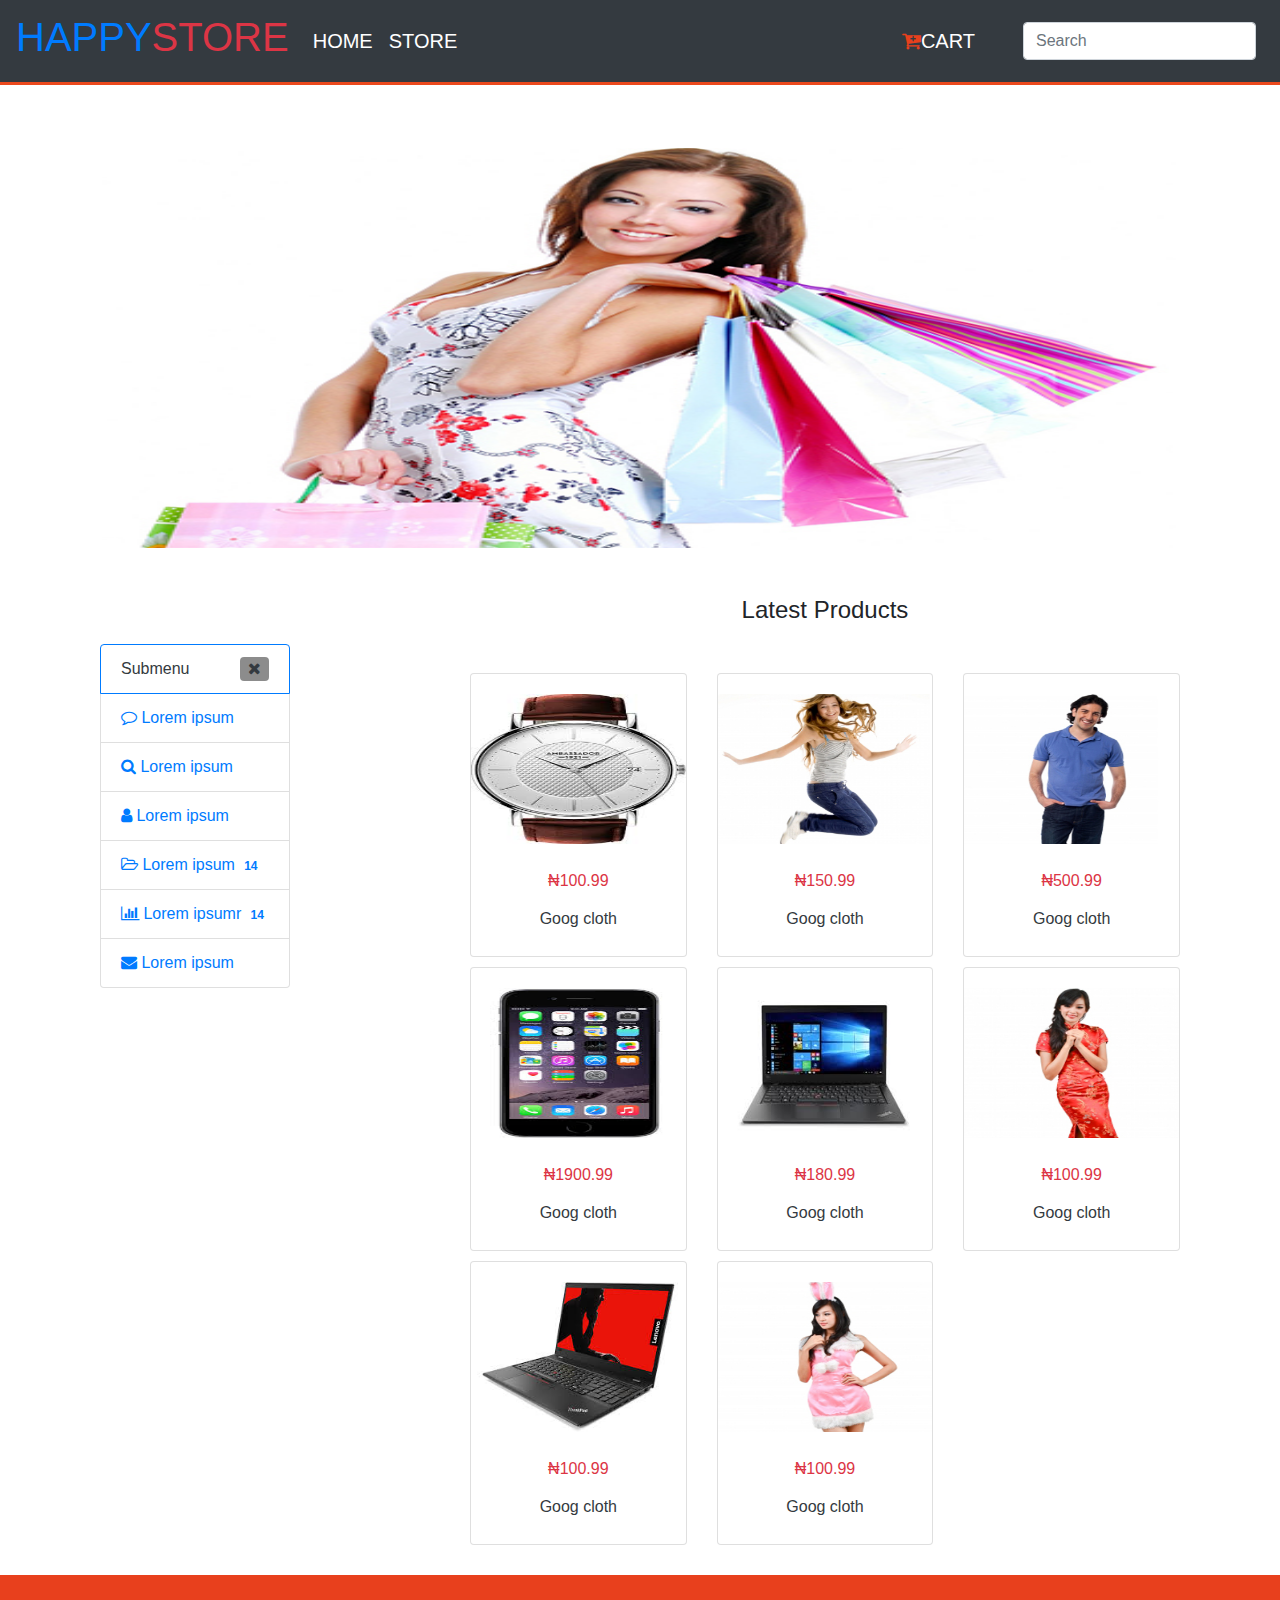
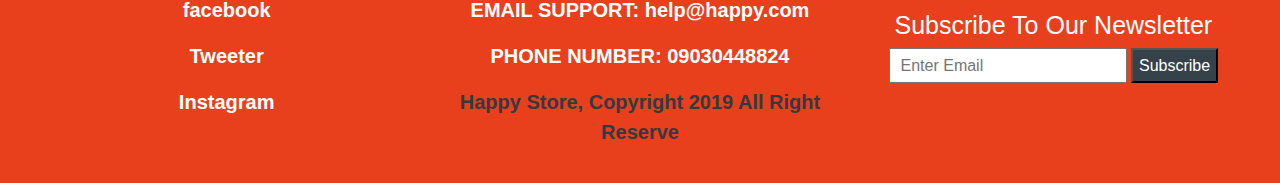
<file: index.html>
<!DOCTYPE html>
<html lang="en">
<head>
    <meta charset="UTF-8">
    <meta name="viewport" content="width=device-width, initial-scale=1.0">
    <meta http-equiv="X-UA-Compatible" content="ie=edge">
    <link rel="stylesheet" href="includes/css/bootstrap.min.css">
    <link rel="stylesheet" href="includes/css/main.css">
    <link rel="stylesheet" href="https://use.fontawesome.com/releases/v5.7.2/css/all.css" integrity="sha384-fnmOCqbTlWIlj8LyTjo7mOUStjsKC4pOpQbqyi7RrhN7udi9RwhKkMHpvLbHG9Sr" crossorigin="anonymous">
    <link rel="stylesheet" href="https://cdnjs.cloudflare.com/ajax/libs/font-awesome/4.7.0/css/font-awesome.min.css">
    <title>Happy Store</title>
</head>
<body>
   
    <!-- Navbar Section -->
    <section id="navborder">
        <div>
            <nav class="navbar navbar-expand-lg navbar-light bg-dark fixed-top ">
                <a class="navbar-brand" href="#"><h1 class="text-primary">HAPPY<span class="text-danger">STORE</span></h1></a>
                <button class="navbar-toggler" type="button" data-toggle="collapse" data-target="#navbarSupportedContent" aria-controls="navbarSupportedContent" aria-expanded="false" aria-label="Toggle navigation">
                  <span class="navbar-toggler-icon"></span>
                </button>
              
                <div class="collapse navbar-collapse" id="navbarSupportedContent">
                  <ul class="navbar-nav mr-auto" id="mr-auto">
                    <li class="nav-item active">
                      <a class="nav-link" href="index.html">HOME <span class="sr-only">(current)</span></a>
                    </li>
                    <li class="nav-item">
                      <a class="nav-link" href="store.html">STORE</a>
                    </li>
                   <!--  <li class="nav-item dropdown">
                      <a class="nav-link dropdown-toggle" href="#" id="navbarDropdown" role="button" data-toggle="dropdown" aria-haspopup="true" aria-expanded="false">
                        CATEGORIES
                      </a>
                      <div class="dropdown-menu" aria-labelledby="navbarDropdown">
                        <a class="dropdown-item" href="#">PHONES&LAPTOPS</a>
                        <a class="dropdown-item" href="#">MENS</a>
                        <a class="dropdown-item" href="#">WOMENS</a>
                        <a class="dropdown-item" href="#">KIDS</a>
                        <a class="dropdown-item" href="#">OTHERS</a>
                        <div class="dropdown-divider"></div>
                        <a class="dropdown-item" href="#">Something else here</a>
                      </div>
                    </li> -->
                  </ul>

                  
                    
                </div>
                <ul class="navbar-nav mr-auto" id="mr-auto">
                    <li class="nav-item">
                      <a class="nav-link pr-5" href="cart.html"> <span id="cart-red" class="fa fa-cart-plus"></span>CART </a>
                    </li>
                  </ul>
                <form class="form-inline my-2 my-lg-0">
                  <input class="form-control mr-sm-2" type="search" placeholder="Search" aria-label="Search"> 
                </form>
              </div>
            </nav> 
        </div>
    </section>
    <!-- Navbar End Here -->

    <!-- Slideshow Section -->

      <section id="bg-img" class="mt-5">
        <div class="container bg-img">
          <img src="includes/images/product/background/girl1.jpg" alt="" id="images">
        </div>
      </section>

    <!-- Slideshow Section End Here -->

    <!-- Main Section -->
    

      <section id="mainsection" class="pt-5">
        <div class="container">
          <div class="col-md-12">
            <div class="row">
              <div class="col-md-4" id="sidebar">
                  
                  <div class="container mt-5">
                      <div class="row">
                          <div class="sidebar">
                      <div class="mini-submenu">
                          <span class="icon-bar"></span>
                          <span class="icon-bar"></span>
                          <span class="icon-bar"></span>
                      </div>
                      <div class="list-group">
                          <span href="#" class="list-group-item active bg-white text-dark">
                              Submenu
                              <span class="pull-right" id="slide-submenu">
                                  <i class="fa fa-times"></i>
                              </span>
                          </span>
                          <a href="#" class="list-group-item">
                              <i class="fa fa-comment-o"></i> Lorem ipsum
                          </a>
                          <a href="#" class="list-group-item">
                              <i class="fa fa-search"></i> Lorem ipsum
                          </a>
                          <a href="#" class="list-group-item">
                              <i class="fa fa-user"></i> Lorem ipsum
                          </a>
                          <a href="#" class="list-group-item">
                              <i class="fa fa-folder-open-o"></i> Lorem ipsum <span class="badge">14</span>
                          </a>
                          <a href="#" class="list-group-item">
                              <i class="fa fa-bar-chart-o"></i> Lorem ipsumr <span class="badge">14</span>
                          </a>
                          <a href="#" class="list-group-item">
                              <i class="fa fa-envelope"></i> Lorem ipsum
                          </a>
                      </div>        
                  </div>
                      </div>
                  </div>
                

                  
              </div>
              <div class="col-md-8" id="mainbar">
                    <h4 id="latestproduct">Latest Products</h4>
                     <div class="row mt-5" id="aling-center">
                        <div class="col-md-4 mb-img">
                            <a href="detail.html">
                              <div class="card">
                                <img id="img" src="includes/images/product/watches/watch4.jpg" class="card-img-top" alt="...">
                                <div class="card-body">
                                    <p class="text-danger">₦100.99</p>
                                    <h6 class="text-dark">Goog cloth</h6>
                                </div>
                              </div>
                            </a>
                        </div>
                        <div class="col-md-4 mb-img">
                          <a href="detail.html">
                           <div class="card">
                              <img src="includes/images/product/clothes/product11.jpg" class="card-img-top" alt="...">
                              <div class="card-body">
                                  <p class="text-danger">₦150.99</p>
                                  <h6 class="text-dark">Goog cloth</h6>
                              </div>
                            </div>
                          </a>
                        </div>
                        <div class="col-md-4">
                          <a href="detail.html">
                            <div class="card">
                              <img src="includes/images/product/clothes/product12.jpg" class="card-img-top" alt="...">
                              <div class="card-body">
                                  <p class="text-danger">₦500.99</p>
                                  <h6 class="text-dark">Goog cloth</h6>
                              </div>
                            </div>
                          </a>
                        </div>
                        <div class="col-md-4">
                          <a href="detail.html">
                            <div class="card">
                              <img src="includes/images/product/phone-laptop/iphone6.jpg" class="card-img-top" alt="...">
                              <div class="card-body">
                                  <p class="text-danger">₦1900.99</p>
                                  <h6 class="text-dark">Goog cloth</h6>
                              </div>
                            </div>
                          </a>
                        </div>
                        <div class="col-md-4 mb-img">
                          <a href="detail.html">
                            <div class="card">
                              <img src="includes/images/product/phone-laptop/lap1.jpg" class="card-img-top" alt="...">
                              <div class="card-body">
                                  <p class="text-danger">₦180.99</p>
                                  <h6 class="text-dark">Goog cloth</h6>
                              </div>
                            </div>
                          </a>
                        </div>
                        <div class="col-md-4 mb-img">
                          <a href="detail.html">
                            <div class="card">
                              <img src="includes/images/product/clothes/product9.jpg" class="card-img-top" alt="...">
                              <div class="card-body">
                                  <p class="text-danger">₦100.99</p>
                                  <h6 class="text-dark">Goog cloth</h6>
                              </div>
                            </div>
                          </a>
                        </div>
                        <div class="col-md-4 mb-img">
                          <a href="detail.html">
                            <div class="card">
                                <img src="includes/images/product/phone-laptop/lap2.jpg" class="card-img-top" alt="...">
                                <div class="card-body">
                                    <p class="text-danger">₦100.99</p>
                                    <h6 class="text-dark">Goog cloth</h6>
                                </div>
                            </div>
                          </a>
                        </div>
                        <div class="col-md-4 mb-img">
                          <a href="detail.html">
                            <div class="card">
                              <img src="includes/images/product/clothes/product8.jpg" class="card-img-top" alt="...">
                              <div class="card-body">
                                  <p class="text-danger">₦100.99</p>
                                  <h6 class="text-dark">Goog cloth</h6>
                              </div>
                            </div>
                          </a>
                      </div>
                    </div>
              </div>
            </div>
          </div>
        </div>
      </section>

    <!-- Main Section End Here -->

   <!-- Footer Section -->
   <section class="footer">
    <footer>
        <div class="col-md-12">
            <div class="row">
                <div class="col-md-4" id="social-link">
                        <p>facebook</p>
                        <p>Tweeter</p>
                        <p>Instagram</p>
                    </div>
               <div class="col-md-4" id="copyright">
                   <p class="">EMAIL SUPPORT: <span>help@happy.com</span> </p>
                   <P>PHONE NUMBER: <span>09030448824</span></P>
                   <p class="text-dark">Happy Store, Copyright 2019 All Right Reserve</p>
                </div>

                <div class="col-md-4" id="newletter">
                    <h1>Subscribe To Our Newsletter</h1>
                    <form action="">
                        <input type="email" placeholder="Enter Email">
                        <button type="submit" class="button_1">Subscribe</button>
                    </form>
                </div> 
            </div>
            
        </div>
    </footer>
</section>
<!-- Footer Section End Here -->

    <script src="includes/js/jquery-3.3.1.min.js"></script>
    <script src="includes/js/bootstrap.min.js"></script>
    <script src="includes/js/main.js"></script>
</body>
</html>
</file>
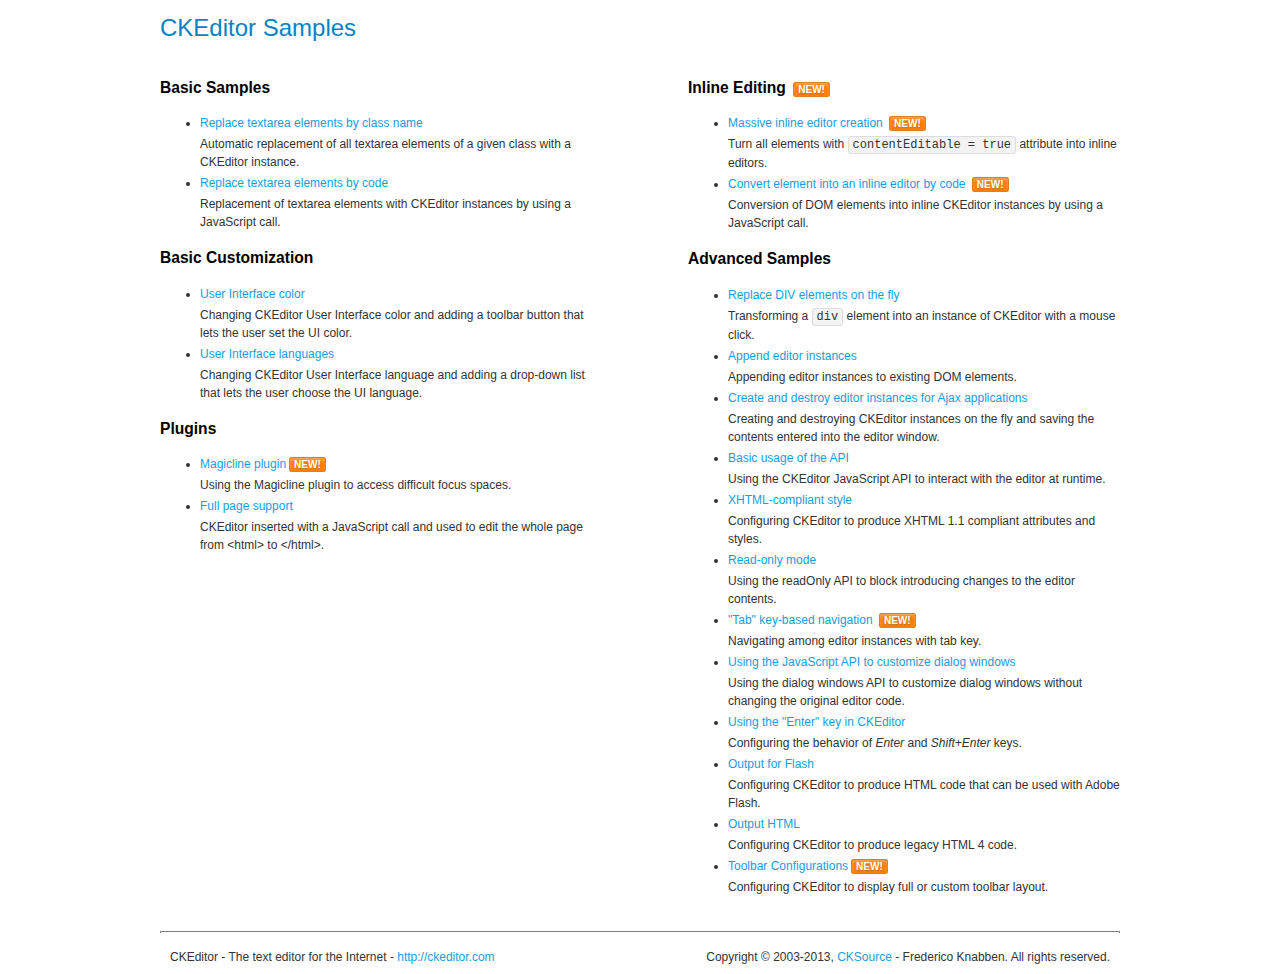
<file: admin/assets/ckeditor/samples/index.html>
<!DOCTYPE html>
<!--
Copyright (c) 2003-2013, CKSource - Frederico Knabben. All rights reserved.
For licensing, see LICENSE.html or http://ckeditor.com/license
-->
<html>
<head>
	<title>CKEditor Samples</title>
	<meta charset="utf-8">
	<link rel="stylesheet" href="sample.css">
</head>
<body>
	<h1 class="samples">
		CKEditor Samples
	</h1>
	<div class="twoColumns">
		<div class="twoColumnsLeft">
			<h2 class="samples">
				Basic Samples
			</h2>
			<dl class="samples">
				<dt><a class="samples" href="replacebyclass.html">Replace textarea elements by class name</a></dt>
				<dd>Automatic replacement of all textarea elements of a given class with a CKEditor instance.</dd>

				<dt><a class="samples" href="replacebycode.html">Replace textarea elements by code</a></dt>
				<dd>Replacement of textarea elements with CKEditor instances by using a JavaScript call.</dd>
			</dl>

			<h2 class="samples">
				Basic Customization
			</h2>
			<dl class="samples">
				<dt><a class="samples" href="uicolor.html">User Interface color</a></dt>
				<dd>Changing CKEditor User Interface color and adding a toolbar button that lets the user set the UI color.</dd>

				<dt><a class="samples" href="uilanguages.html">User Interface languages</a></dt>
				<dd>Changing CKEditor User Interface language and adding a drop-down list that lets the user choose the UI language.</dd>
			</dl>


			<h2 class="samples">Plugins</h2>
<dl class="samples">
<dt><a class="samples" href="plugins/magicline/magicline.html">Magicline plugin</a><span class="new">New!</span></dt>
<dd>Using the Magicline plugin to access difficult focus spaces.</dd>

<dt><a class="samples" href="plugins/wysiwygarea/fullpage.html">Full page support</a></dt>
<dd>CKEditor inserted with a JavaScript call and used to edit the whole page from &lt;html&gt; to &lt;/html&gt;.</dd>
</dl>
		</div>
		<div class="twoColumnsRight">
			<h2 class="samples">
				Inline Editing <span class="new">New!</span>
			</h2>
			<dl class="samples">
				<dt><a class="samples" href="inlineall.html">Massive inline editor creation</a> <span class="new">New!</span></dt>
				<dd>Turn all elements with <code>contentEditable = true</code> attribute into inline editors.</dd>

				<dt><a class="samples" href="inlinebycode.html">Convert element into an inline editor by code</a> <span class="new">New!</span></dt>
				<dd>Conversion of DOM elements into inline CKEditor instances by using a JavaScript call.</dd>

				
			</dl>

			<h2 class="samples">
				Advanced Samples
			</h2>
			<dl class="samples">
				<dt><a class="samples" href="divreplace.html">Replace DIV elements on the fly</a></dt>
				<dd>Transforming a <code>div</code> element into an instance of CKEditor with a mouse click.</dd>

				<dt><a class="samples" href="appendto.html">Append editor instances</a></dt>
				<dd>Appending editor instances to existing DOM elements.</dd>

				<dt><a class="samples" href="ajax.html">Create and destroy editor instances for Ajax applications</a></dt>
				<dd>Creating and destroying CKEditor instances on the fly and saving the contents entered into the editor window.</dd>

				<dt><a class="samples" href="api.html">Basic usage of the API</a></dt>
				<dd>Using the CKEditor JavaScript API to interact with the editor at runtime.</dd>

				<dt><a class="samples" href="xhtmlstyle.html">XHTML-compliant style</a></dt>
				<dd>Configuring CKEditor to produce XHTML 1.1 compliant attributes and styles.</dd>

				<dt><a class="samples" href="readonly.html">Read-only mode</a></dt>
				<dd>Using the readOnly API to block introducing changes to the editor contents.</dd>

				<dt><a class="samples" href="tabindex.html">"Tab" key-based navigation</a> <span class="new">New!</span></dt>
				<dd>Navigating among editor instances with tab key.</dd>


				
<dt><a class="samples" href="plugins/dialog/dialog.html">Using the JavaScript API to customize dialog windows</a></dt>
<dd>Using the dialog windows API to customize dialog windows without changing the original editor code.</dd>

<dt><a class="samples" href="plugins/enterkey/enterkey.html">Using the &quot;Enter&quot; key in CKEditor</a></dt>
<dd>Configuring the behavior of <em>Enter</em> and <em>Shift+Enter</em> keys.</dd>

<dt><a class="samples" href="plugins/htmlwriter/outputforflash.html">Output for Flash</a></dt>
<dd>Configuring CKEditor to produce HTML code that can be used with Adobe Flash.</dd>

<dt><a class="samples" href="plugins/htmlwriter/outputhtml.html">Output HTML</a></dt>
<dd>Configuring CKEditor to produce legacy HTML 4 code.</dd>

<dt><a class="samples" href="plugins/toolbar/toolbar.html">Toolbar Configurations</a><span class="new">New!</span></dt>
<dd>Configuring CKEditor to display full or custom toolbar layout.</dd>

			</dl>
		</div>
	</div>
	<div id="footer">
		<hr>
		<p>
			CKEditor - The text editor for the Internet - <a class="samples" href="http://ckeditor.com/">http://ckeditor.com</a>
		</p>
		<p id="copy">
			Copyright &copy; 2003-2013, <a class="samples" href="http://cksource.com/">CKSource</a> - Frederico Knabben. All rights reserved.
		</p>
	</div>
</body>
</html>
</file>
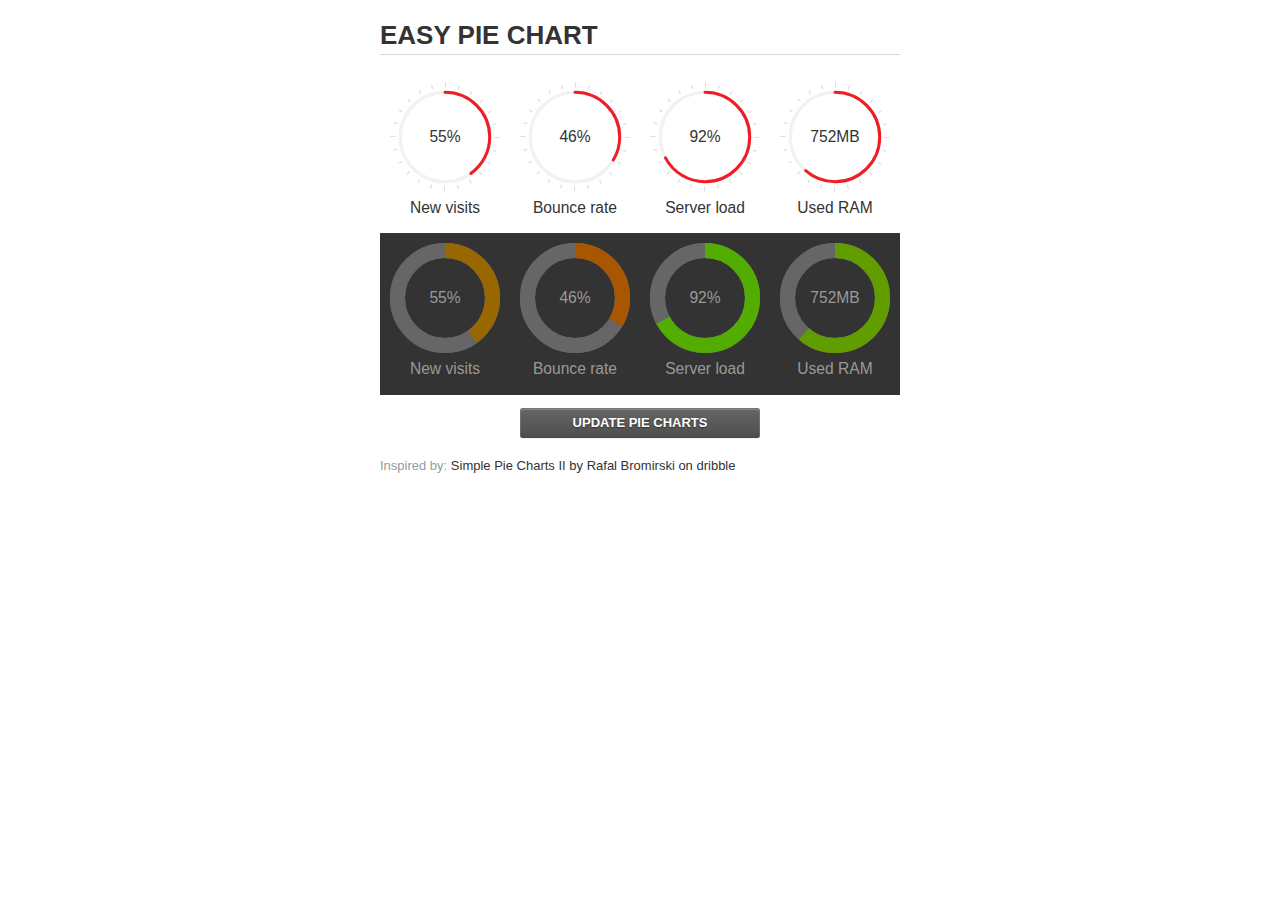
<file: admin/assets/jquery-easy-pie-chart/examples/index.html>
<!doctype html>
<html>
    <head>
        <meta charset="utf-8">
        <title>Easy Pie Chart</title>
        <script type="text/javascript" src="https://ajax.googleapis.com/ajax/libs/jquery/1.7.2/jquery.min.js"></script>
        <script type="text/javascript" src="http://html5shiv.googlecode.com/svn/trunk/html5.js"></script>
        <script type="text/javascript" src="excanvas.js"></script>
        <script type="text/javascript" src="../jquery.easy-pie-chart.js"></script>

        <link rel="stylesheet" type="text/css" href="style.css" media="screen">
        <link rel="stylesheet" type="text/css" href="../jquery.easy-pie-chart.css" media="screen">

        <meta name="viewport" content="width=device-width, initial-scale=1.0">

        <script type="text/javascript">
            var initPieChart = function() {
                $('.percentage').easyPieChart({
                    animate: 1000
                });
                $('.percentage-light').easyPieChart({
                    barColor: function(percent) {
                        percent /= 100;
                        return "rgb(" + Math.round(255 * (1-percent)) + ", " + Math.round(255 * percent) + ", 0)";
                    },
                    trackColor: '#666',
                    scaleColor: false,
                    lineCap: 'butt',
                    lineWidth: 15,
                    animate: 1000
                });

                $('.updateEasyPieChart').on('click', function(e) {
                  e.preventDefault();
                  $('.percentage, .percentage-light').each(function() {
                    var newValue = Math.round(100*Math.random());
                    $(this).data('easyPieChart').update(newValue);
                    $('span', this).text(newValue);
                  });
                });
            };
        </script>
    </head>
    <body onload="initPieChart();">
        <div class="container">
            <h1>EASY PIE CHART</h1>
            <div class="chart">
                <div class="percentage success" data-percent="55"><span>55</span>%</div>
                <div class="label">New visits</div>
            </div>
            <div class="chart">
                <div class="percentage" data-percent="46"><span>46</span>%</div>
                <div class="label">Bounce rate</div>
            </div>
            <div class="chart">
                <div class="percentage" data-percent="92"><span>92</span>%</div>
                <div class="label">Server load</div>
            </div>
            <div class="chart">
                <div class="percentage" data-percent="84"><span>752</span>MB</div>
                <div class="label">Used RAM</div>
            </div>
            <div style="clear:both;"></div>
            <div class="dark">
                <div class="chart">
                    <div id="sparkline_bar" class="percentage-light" data-percent="55"><span>55</span>%</div>
                    <div class="label">New visits</div>
                </div>
                <div class="chart">
                    <div id="sparkline_bar" class="percentage-light" data-percent="46"><span>46</span>%</div>
                    <div class="label">Bounce rate</div>
                </div>
                <div class="chart">
                    <div class="percentage-light" data-percent="92"><span>92</span>%</div>
                    <div class="label">Server load</div>
                </div>
                <div class="chart">
                    <div class="percentage-light" data-percent="84"><span>752</span>MB</div>
                    <div class="label">Used RAM</div>
                </div>
                <div style="clear:both;"></div>
            </div>

            <p><a href="#" class="button updateEasyPieChart">Update pie charts</a></p>

            <p class="credits">Inspired by: <a href="http://drbl.in/ezuc" target="_blank">Simple Pie Charts II by Rafal Bromirski on dribble</a></p>
        </div>
    </body>
</html>
</file>
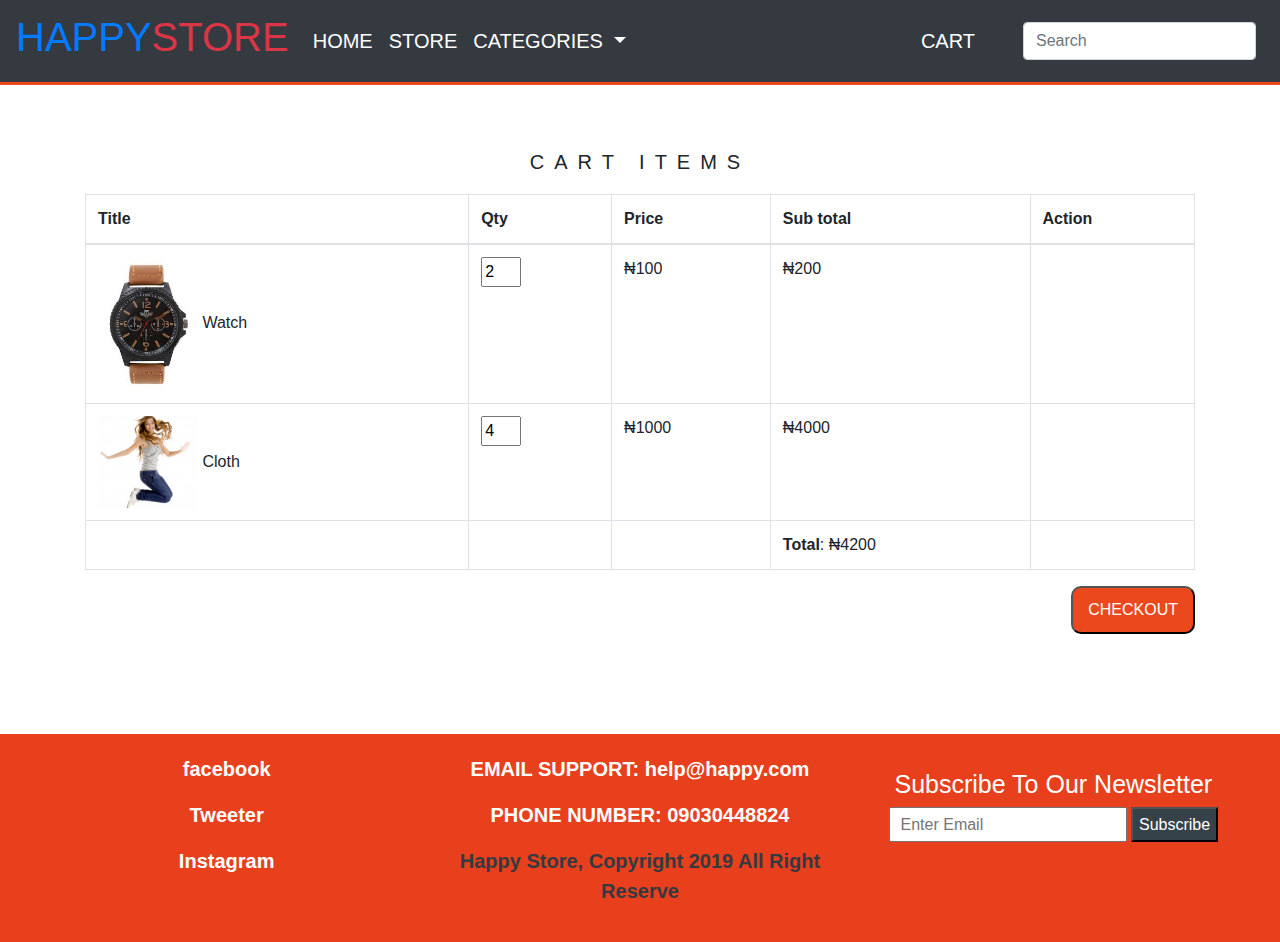
<file: cart.html>
<!DOCTYPE html>
<html lang="en">
<head>
    <meta charset="UTF-8">
    <meta name="viewport" content="width=device-width, initial-scale=1.0">
    <meta http-equiv="X-UA-Compatible" content="ie=edge">
    <link rel="stylesheet" href="includes/css/bootstrap.min.css">
    <link rel="stylesheet" href="includes/css/main.css">
    <link rel="stylesheet" href="https://use.fontawesome.com/releases/v5.7.2/css/all.css" integrity="sha384-fnmOCqbTlWIlj8LyTjo7mOUStjsKC4pOpQbqyi7RrhN7udi9RwhKkMHpvLbHG9Sr" crossorigin="anonymous">
    <title>Happy Store</title>
</head>
<body>
   
    <!-- Navbar Section -->
    <section id="navborder">
        <div>
            <nav class="navbar navbar-expand-lg navbar-light bg-dark fixed-top ">
                <a class="navbar-brand" href="#"><h1 class="text-primary">HAPPY<span class="text-danger">STORE</span></h1></a>
                <button class="navbar-toggler" type="button" data-toggle="collapse" data-target="#navbarSupportedContent" aria-controls="navbarSupportedContent" aria-expanded="false" aria-label="Toggle navigation">
                  <span class="navbar-toggler-icon"></span>
                </button>
              
                <div class="collapse navbar-collapse" id="navbarSupportedContent">
                  <ul class="navbar-nav mr-auto" id="mr-auto">
                    <li class="nav-item active">
                      <a class="nav-link" href="index.html">HOME <span class="sr-only">(current)</span></a>
                    </li>
                    <li class="nav-item">
                      <a class="nav-link" href="store.html">STORE</a>
                    </li>
                    <li class="nav-item dropdown">
                      <a class="nav-link dropdown-toggle" href="#" id="navbarDropdown" role="button" data-toggle="dropdown" aria-haspopup="true" aria-expanded="false">
                        CATEGORIES
                      </a>
                      <div class="dropdown-menu" aria-labelledby="navbarDropdown">
                        <a class="dropdown-item" href="#">PHONES&LAPTOPS</a>
                        <a class="dropdown-item" href="#">MENS</a>
                        <a class="dropdown-item" href="#">WOMENS</a>
                        <a class="dropdown-item" href="#">KIDS</a>
                        <a class="dropdown-item" href="#">OTHERS</a>
                        <div class="dropdown-divider"></div>
                        <a class="dropdown-item" href="#">Something else here</a>
                      </div>
                    </li>
                  </ul>

                  
                    
                </div>
                <ul class="navbar-nav mr-auto" id="mr-auto">
                    <li class="nav-item">
                      <a class="nav-link pr-5" href="cart.html"> <span id="cart-red" class="fa fa-cart-plus"></span>CART </a>
                    </li>
                  </ul>
                <form class="form-inline my-2 my-lg-0">
                  <input class="form-control mr-sm-2" type="search" placeholder="Search" aria-label="Search"> 
                </form>
              </div>
            </nav> 
        </div>
    </section>
    <!-- Navbar End Here -->

   <!-- Main Section -->

   <section id="cart-section">
       <div class="container">
            <div class="table-responsive">
                <h5>CART ITEMS</h5>
                <table class="table table-bordered ">
                    <thead>
                        <tr>
                            <th>Title</th>
                            <th>Qty</th>
                            <th>Price</th>
                            <th>Sub total</th>
                            <th>Action</th>
                        </tr>
                    </thead>
                    <tbody>
                        <tr>
                            <td><img src="includes/images/product/watches/watch3.jpg" width="100" alt="" srcset="">
                                Watch</td>
                            <td><input type="text" value="2" style="width: 40px;"></td>
                            <td>₦100</td>
                            <td>₦200</td>
                            <td class="action">
                                <a href=""><i class="fa fa-times-circle"></i></a> 
                            </td>
                        </tr>
                        <tr>
                                <td><img src="includes/images/product/clothes/product11.jpg" width="100" alt="" srcset="">
                                    Cloth</td>
                                    <td><input type="text" value="4" style="width: 40px;"></td>
                                <td>₦1000</td>
                                <td>₦4000</td>
                                <td class="action">
                                    <a href=""><i class="fa fa-times-circle"></i></a>        
                                </td>
                        </tr>
                    </tbody>
                    <tfoot>
                        <tr>
                            <td></td>
                            <td></td>
                            <td></td>
                            <td><b>Total</b>: ₦4200</td>
                            <td class="actionall"><a href=""><i class="fa fa-times-circle"></i></a></td>
                        </tr>
                    </tfoot>
                </table>
                <div class="checkout">
                <input type="submit" value="CHECKOUT">  
                </div>
                
            </div>
       </div>
   </section>

<!-- Main Section End Here -->

 <!-- Footer Section -->
 <section class="footer">
  <footer>
      <div class="col-md-12">
          <div class="row">
              <div class="col-md-4" id="social-link">
                      <p>facebook</p>
                      <p>Tweeter</p>
                      <p>Instagram</p>
                  </div>
             <div class="col-md-4" id="copyright">
                 <p class="">EMAIL SUPPORT: <span>help@happy.com</span> </p>
                 <P>PHONE NUMBER: <span>09030448824</span></P>
                 <p class="text-dark">Happy Store, Copyright 2019 All Right Reserve</p>
              </div>

              <div class="col-md-4" id="newletter">
                  <h1>Subscribe To Our Newsletter</h1>
                  <form action="">
                      <input type="email" placeholder="Enter Email">
                      <button type="submit" class="button_1">Subscribe</button>
                  </form>
              </div> 
          </div>
          
      </div>
  </footer>
</section>
<!-- Footer Section End Here -->
    

    <script src="includes/js/jquery-3.3.1.min.js"></script>
    <script src="includes/js/bootstrap.min.js"></script>
</body>
</html>
</file>
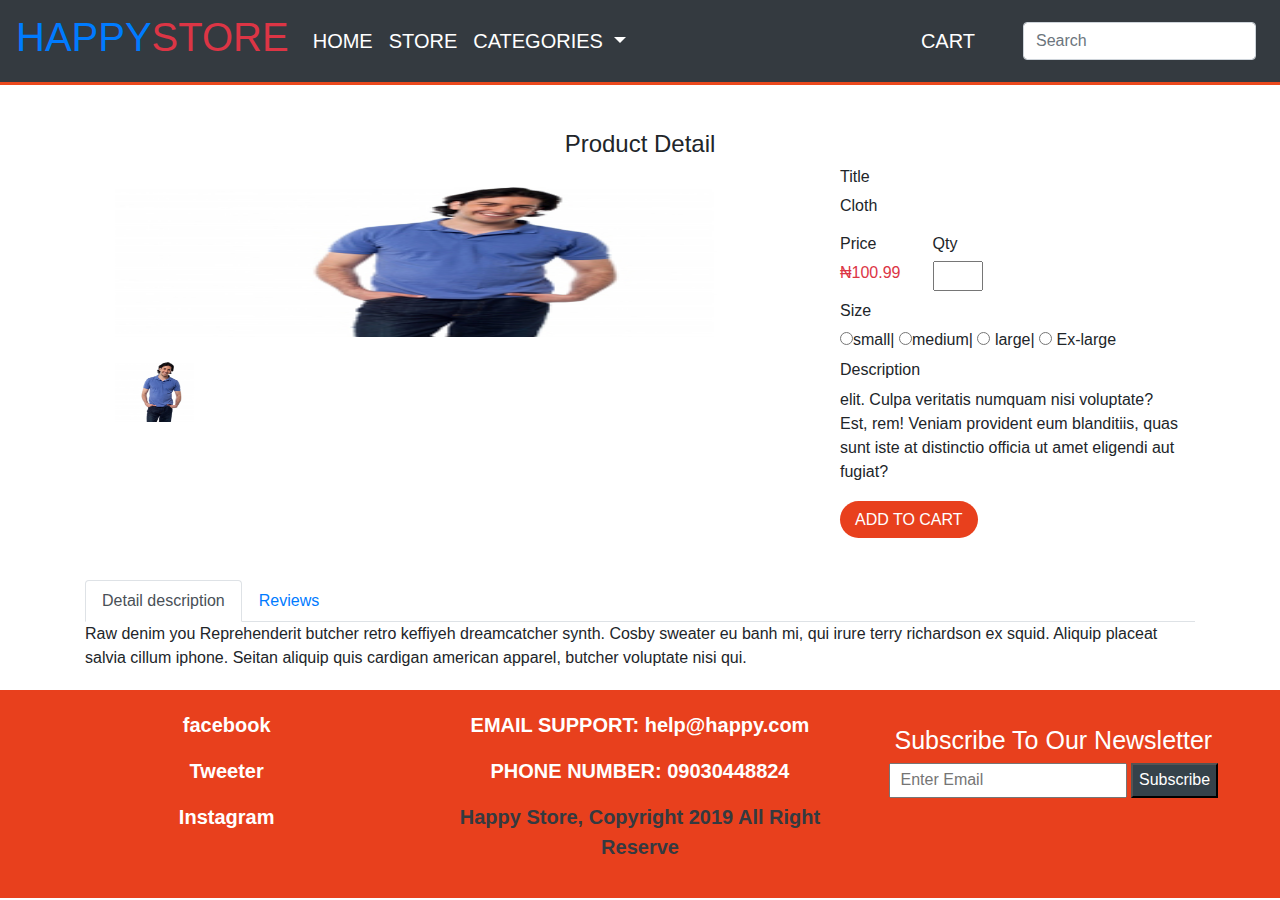
<file: detail.html>
<!DOCTYPE html>
<html lang="en">
<head>
    <meta charset="UTF-8">
    <meta name="viewport" content="width=device-width, initial-scale=1.0">
    <meta http-equiv="X-UA-Compatible" content="ie=edge">
    <link rel="stylesheet" href="includes/css/bootstrap.min.css">
    <link rel="stylesheet" href="includes/css/main.css">
    <link rel="stylesheet" href="https://use.fontawesome.com/releases/v5.7.2/css/all.css" integrity="sha384-fnmOCqbTlWIlj8LyTjo7mOUStjsKC4pOpQbqyi7RrhN7udi9RwhKkMHpvLbHG9Sr" crossorigin="anonymous">
    <title>Happy Store</title>
</head>
<body>
   
    <!-- Navbar Section -->
    <section id="navborder">
        <div>
            <nav class="navbar navbar-expand-lg navbar-light bg-dark fixed-top ">
                <a class="navbar-brand" href="#"><h1 class="text-primary">HAPPY<span class="text-danger">STORE</span></h1></a>
                <button class="navbar-toggler" type="button" data-toggle="collapse" data-target="#navbarSupportedContent" aria-controls="navbarSupportedContent" aria-expanded="false" aria-label="Toggle navigation">
                  <span class="navbar-toggler-icon"></span>
                </button>
              
                <div class="collapse navbar-collapse" id="navbarSupportedContent">
                  <ul class="navbar-nav mr-auto" id="mr-auto">
                    <li class="nav-item active">
                      <a class="nav-link" href="index.html">HOME <span class="sr-only">(current)</span></a>
                    </li>
                    <li class="nav-item">
                      <a class="nav-link" href="store.html">STORE</a>
                    </li>
                    <li class="nav-item dropdown">
                      <a class="nav-link dropdown-toggle" href="#" id="navbarDropdown" role="button" data-toggle="dropdown" aria-haspopup="true" aria-expanded="false">
                        CATEGORIES
                      </a>
                      <div class="dropdown-menu" aria-labelledby="navbarDropdown">
                        <a class="dropdown-item" href="#">PHONES&LAPTOPS</a>
                        <a class="dropdown-item" href="#">MENS</a>
                        <a class="dropdown-item" href="#">WOMENS</a>
                        <a class="dropdown-item" href="#">KIDS</a>
                        <a class="dropdown-item" href="#">OTHERS</a>
                        <div class="dropdown-divider"></div>
                        <a class="dropdown-item" href="#">Something else here</a>
                      </div>
                    </li>
                  </ul>

                  
                    
                </div>
                <ul class="navbar-nav mr-auto" id="mr-auto">
                    <li class="nav-item">
                      <a class="nav-link pr-5" href="cart.html"> <span id="cart-red" class="fa fa-cart-plus"></span>CART </a>
                    </li>
                  </ul>
                <form class="form-inline my-2 my-lg-0">
                  <input class="form-control mr-sm-2" type="search" placeholder="Search" aria-label="Search"> 
                </form>
              </div>
            </nav> 
        </div>
    </section>
    <!-- Navbar End Here -->

   <!-- Main Section -->

   <section id="detailmainsection" class="">
    <div class="container">
        <div class="col-md-12">
          <h4 id="latestproduct">Product Detail</h4>
            <div class="row">
                <div class="col-md-8" id="mainbar">
                    <div class="col-md-5" id="big-img" class="img-fluid" >
                        <img src="includes/images/product/clothes/product12.jpg" alt="" srcset="">
                    </div>
                    <div class="col-md-2" id="detail-img">
                        <img  src="includes/images/product/clothes/product12.jpg"  alt="" srcset="">
                    </div>
                </div>
                <div class="col-md-4" id="mainbar">
                    <div>
                        <h6>Title</h6>
                        <p>Cloth</p>
                    </div>
                    <div class="row">
                        <div class="col-md-3">
                          <h6>Price</h6>
                        <p class="text-danger">₦100.99</p>
                        </div>
                        <div class="col-md-3">
                          <h6>Qty</h6>
                          <input type="number" name="" id="" style="width: 50px;">
                        </div>
                    </div>
                     <div class="mb-2">
                        <h6>Size</h6>
                        <input type="radio" value="small" name="size">small|
                        <input type="radio" value="medium" name="size">medium|
                       <input type="radio" value="large" name="size"> large|
                       <input type="radio" value="large" name="size"> Ex-large
                    </div>
                     <div>
                        <h6>Description</h6>
                       <p>elit. Culpa veritatis numquam nisi voluptate? Est, rem! Veniam provident eum blanditiis, 
                           quas sunt iste at distinctio officia ut amet eligendi aut fugiat?</p>
                    </div>
                    <div class="mt-4" id="btn-btn">
                      <form action="">
                        <a href="cart.html" class='btn-btn-danger'><span class="fa fa-cart-plus"></span> ADD TO CART</a>
                      </form>
                       
                    </div>
                   
                </div>
            </div>
        </div>
      
    </div>
  </section>
  <section class="mt-5">
      <div class="container">
            <ul class="nav nav-tabs" id="myTab" role="tablist">
                    <li class="nav-item">
                      <a class="nav-link active" id="home-tab" data-toggle="tab" href="#detail" role="tab" aria-controls="home"
                        aria-selected="true">Detail description</a>
                    </li>
                    <li class="nav-item">
                      <a class="nav-link" id="profile-tab" data-toggle="tab" href="#review" role="tab" aria-controls="profile"
                        aria-selected="false">Reviews</a>
                    </li>
                    
                  </ul>
                  <div class="tab-content" id="myTabContent">
                    <div class="tab-pane fade show active" id="detail" role="tabpanel" aria-labelledby="home-tab">Raw denim you Reprehenderit butcher retro
                      keffiyeh dreamcatcher synth. Cosby sweater eu banh mi, qui irure terry richardson ex squid. Aliquip
                      placeat salvia cillum iphone. Seitan aliquip quis cardigan american apparel, butcher voluptate nisi
                      qui.
                    </div>
                    <div class="tab-pane fade" id="review" role="tabpanel" aria-labelledby="profile-tab"> 
                      <div class="container">
                        <div class="col-md-12">
                        <div class="row">
                          <div class="col-md-6 mt-5">
                            <form action="">
                                <h4>Add A review</h4>
                              <div class="form-group">
                                <input type="email" name="" placeholder="Enter Your name" class="form-control">
                              </div>
                              <div>
                                  <h3>Your Rating</h3>
                                  <span class="fa fa-star"></span>
                                  <span class="fa fa-star"></span>
                                  <span class="fa fa-star"></span>
                                  <span class="fa fa-star"></span>
                              </div>
                              <div class="form-group">
                                <textarea name="" id="" cols="30" rows="10"  placeholder="Enter Your message" class="form-control"></textarea>
                              </div>
                              <input type="button" value="Submit" class="btn btn-secondary">
                            </form>
                          </div>
                          <div class="col-md-6 mt-5">
                              <h4>2 Reviews From </h4>
                              <div class="row">
                                  <div class="col-md-12">
                                      <span class="fa fa-star"></span>
                                      <span class="fa fa-star"></span>
                                      <span class="fa fa-star"></span>
                                      <span class="fa fa-star"></span>
                                      <span class="fa fa-star-empty"></span>
                                      Anonymous
                                      <span class="pull-right">10 days ago</span>
                                      <p>This product was great in terms of quality. I would definitely buy another!</p>
                                  </div>
                              </div>
                          </div>
                        </div>
                      </div>
                      </div>
                      
                        
                    </div>
                   
                  </div>
      </div>
  </section>

<!-- Main Section End Here -->

 <!-- Footer Section -->
 <section class="footer">
  <footer>
      <div class="col-md-12">
          <div class="row">
              <div class="col-md-4" id="social-link">
                      <p>facebook</p>
                      <p>Tweeter</p>
                      <p>Instagram</p>
                  </div>
             <div class="col-md-4" id="copyright">
                 <p class="">EMAIL SUPPORT: <span>help@happy.com</span> </p>
                 <P>PHONE NUMBER: <span>09030448824</span></P>
                 <p class="text-dark">Happy Store, Copyright 2019 All Right Reserve</p>
              </div>

              <div class="col-md-4" id="newletter">
                  <h1>Subscribe To Our Newsletter</h1>
                  <form action="">
                      <input type="email" placeholder="Enter Email">
                      <button type="submit" class="button_1">Subscribe</button>
                  </form>
              </div> 
          </div>
          
      </div>
  </footer>
</section>
<!-- Footer Section End Here -->
    

    <script src="includes/js/jquery-3.3.1.min.js"></script>
    <script src="includes/js/bootstrap.min.js"></script>
</body>
</html>
</file>
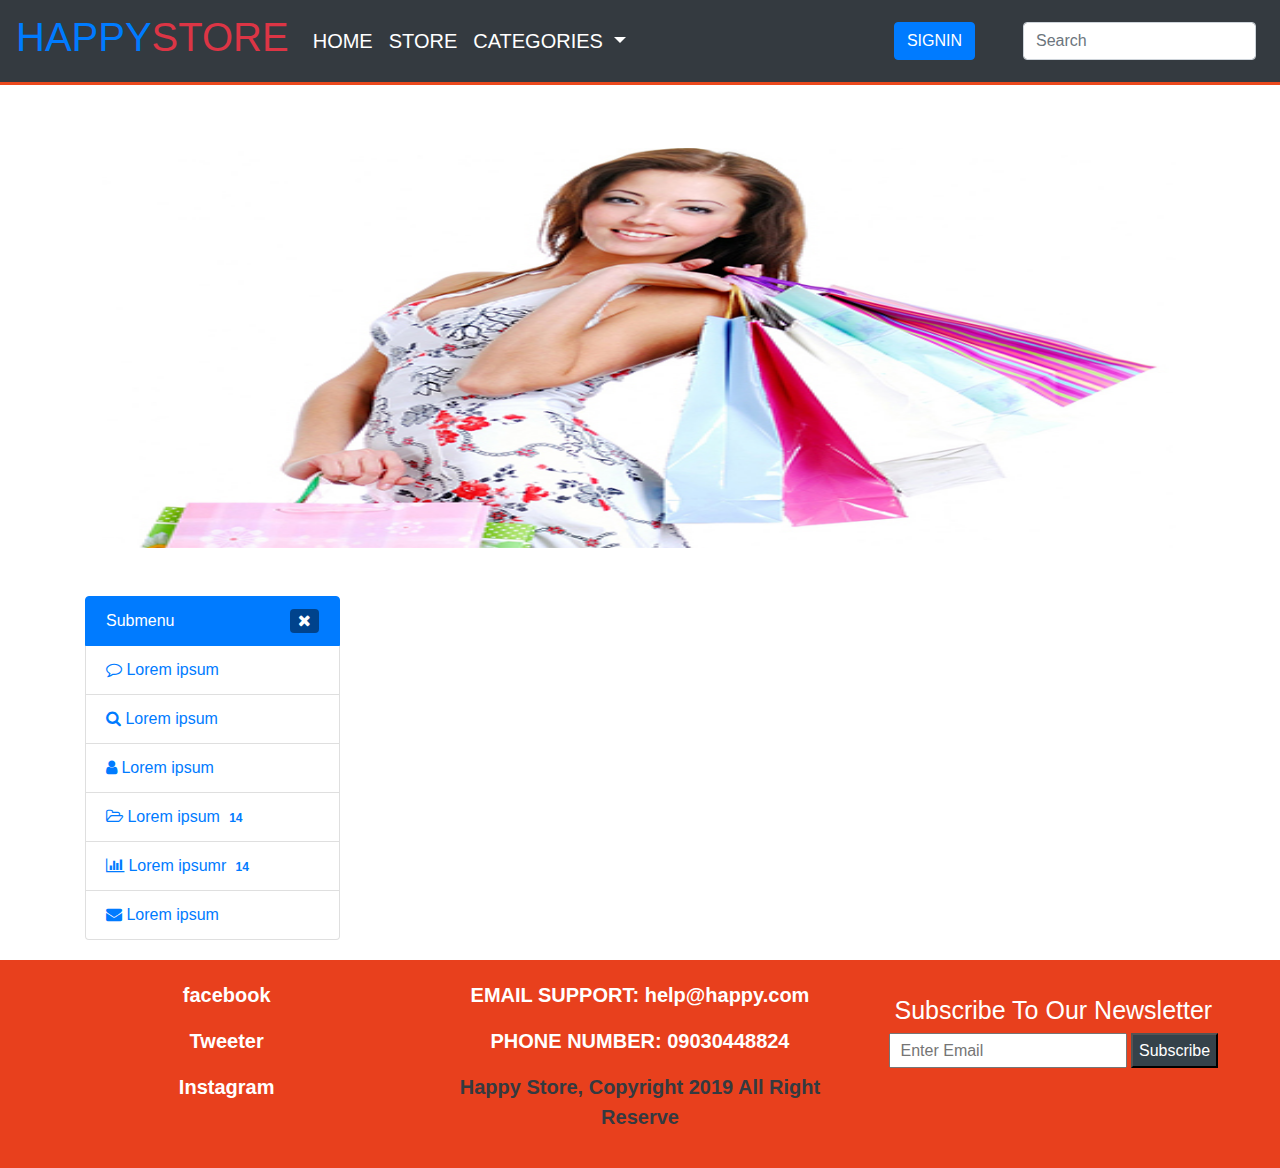
<file: index2.html>
<!DOCTYPE html>
<html lang="en">
<head>
    <meta charset="UTF-8">
    <meta name="viewport" content="width=device-width, initial-scale=1.0">
    <meta http-equiv="X-UA-Compatible" content="ie=edge">
    <link rel="stylesheet" href="includes/css/bootstrap.min.css">
    <link rel="stylesheet" href="includes/css/main.css">
    <link rel="stylesheet" href="https://use.fontawesome.com/releases/v5.7.2/css/all.css" integrity="sha384-fnmOCqbTlWIlj8LyTjo7mOUStjsKC4pOpQbqyi7RrhN7udi9RwhKkMHpvLbHG9Sr" crossorigin="anonymous">
    <link rel="stylesheet" href="https://cdnjs.cloudflare.com/ajax/libs/font-awesome/4.7.0/css/font-awesome.min.css">
    <title>Happy Store</title>
</head>
<body>


    <!-- Navbar Section -->
    <section id="navborder">
            <div>
                <nav class="navbar navbar-expand-lg navbar-light bg-dark fixed-top ">
                    <a class="navbar-brand" href="#"><h1 class="text-primary">HAPPY<span class="text-danger">STORE</span></h1></a>
                    <button class="navbar-toggler" type="button" data-toggle="collapse" data-target="#navbarSupportedContent" aria-controls="navbarSupportedContent" aria-expanded="false" aria-label="Toggle navigation">
                      <span class="navbar-toggler-icon"></span>
                    </button>
                  
                    <div class="collapse navbar-collapse" id="navbarSupportedContent">
                      <ul class="navbar-nav mr-auto" id="mr-auto">
                        <li class="nav-item active">
                          <a class="nav-link" href="index.html">HOME <span class="sr-only">(current)</span></a>
                        </li>
                        <li class="nav-item">
                          <a class="nav-link" href="store.html">STORE</a>
                        </li>
                        <li class="nav-item dropdown">
                          <a class="nav-link dropdown-toggle" href="#" id="navbarDropdown" role="button" data-toggle="dropdown" aria-haspopup="true" aria-expanded="false">
                            CATEGORIES
                          </a>
                          <div class="dropdown-menu" aria-labelledby="navbarDropdown">
                            <a class="dropdown-item" href="#">PHONES&LAPTOPS</a>
                            <a class="dropdown-item" href="#">MENS</a>
                            <a class="dropdown-item" href="#">WOMENS</a>
                            <a class="dropdown-item" href="#">KIDS</a>
                            <a class="dropdown-item" href="#">OTHERS</a>
                            <div class="dropdown-divider"></div>
                            <a class="dropdown-item" href="#">Something else here</a>
                          </div>
                        </li>
                      </ul>
    
                                          <!-- Button trigger modal -->
                        <button type="button" class="btn btn-primary mr-5" data-toggle="modal" data-target="#exampleModal">
                          SIGNIN
                        </button>
    
                        <!-- Modal -->
                        <div class="modal fade" id="exampleModal" tabindex="-1" role="dialog" aria-labelledby="exampleModalLabel" aria-hidden="true">
                          <div class="modal-dialog" role="document">
                            <div class="modal-content">
                              <div class="modal-header">
                                <h5 class="modal-title" id="exampleModalLabel">SINGIN / SIGNUP FORM</h5>
                                <button type="button" class="close" data-dismiss="modal" aria-label="Close">
                                  <span aria-hidden="true">&times;</span>
                                </button>
                              </div>
                              <div class="modal-body">
                               
                                     
                                
                              </div>
                              
                            </div>
                          </div>
                        </div>
                    </div>
                    <form class="form-inline my-2 my-lg-0">
                      <input class="form-control mr-sm-2" type="search" placeholder="Search" aria-label="Search"> 
                    </form>
                  </div>
                </nav> 
            </div>
    </section>
    <!-- Navbar End Here -->
   
    <!-- Slideshow Section -->

    <section id="bg-img" class="mt-5">
        <div class="container bg-img">
          <img src="includes/images/product/background/girl1.jpg" alt="" id="images">
        </div>
      </section>

    <!-- Slideshow Section End Here -->
    
    <div class="container mt-5">
        <div class="row">
            <div class="col-sm-4 col-md-3 sidebar">
        <div class="mini-submenu">
            <span class="icon-bar"></span>
            <span class="icon-bar"></span>
            <span class="icon-bar"></span>
        </div>
        <div class="list-group">
            <span href="#" class="list-group-item active">
                Submenu
                <span class="pull-right" id="slide-submenu">
                    <i class="fa fa-times"></i>
                </span>
            </span>
            <a href="#" class="list-group-item">
                <i class="fa fa-comment-o"></i> Lorem ipsum
            </a>
            <a href="#" class="list-group-item">
                <i class="fa fa-search"></i> Lorem ipsum
            </a>
            <a href="#" class="list-group-item">
                <i class="fa fa-user"></i> Lorem ipsum
            </a>
            <a href="#" class="list-group-item">
                <i class="fa fa-folder-open-o"></i> Lorem ipsum <span class="badge">14</span>
            </a>
            <a href="#" class="list-group-item">
                <i class="fa fa-bar-chart-o"></i> Lorem ipsumr <span class="badge">14</span>
            </a>
            <a href="#" class="list-group-item">
                <i class="fa fa-envelope"></i> Lorem ipsum
            </a>
        </div>        
    </div>
        </div>
    </div>

   <!-- Footer Section -->
   <section class="footer">
    <footer>
        <div class="col-md-12">
            <div class="row">
                <div class="col-md-4" id="social-link">
                        <p>facebook</p>
                        <p>Tweeter</p>
                        <p>Instagram</p>
                    </div>
               <div class="col-md-4" id="copyright">
                   <p class="">EMAIL SUPPORT: <span>help@happy.com</span> </p>
                   <P>PHONE NUMBER: <span>09030448824</span></P>
                   <p class="text-dark">Happy Store, Copyright 2019 All Right Reserve</p>
                </div>

                <div class="col-md-4" id="newletter">
                    <h1>Subscribe To Our Newsletter</h1>
                    <form action="">
                        <input type="email" placeholder="Enter Email">
                        <button type="submit" class="button_1">Subscribe</button>
                    </form>
                </div> 
            </div>
            
        </div>
    </footer>
</section>
<!-- Footer Section End Here -->

    <script src="includes/js/jquery-3.3.1.min.js"></script>
    <script src="includes/js/bootstrap.min.js"></script>
    <script src="includes/js/main.js"></script>
</body>
</html>
</file>
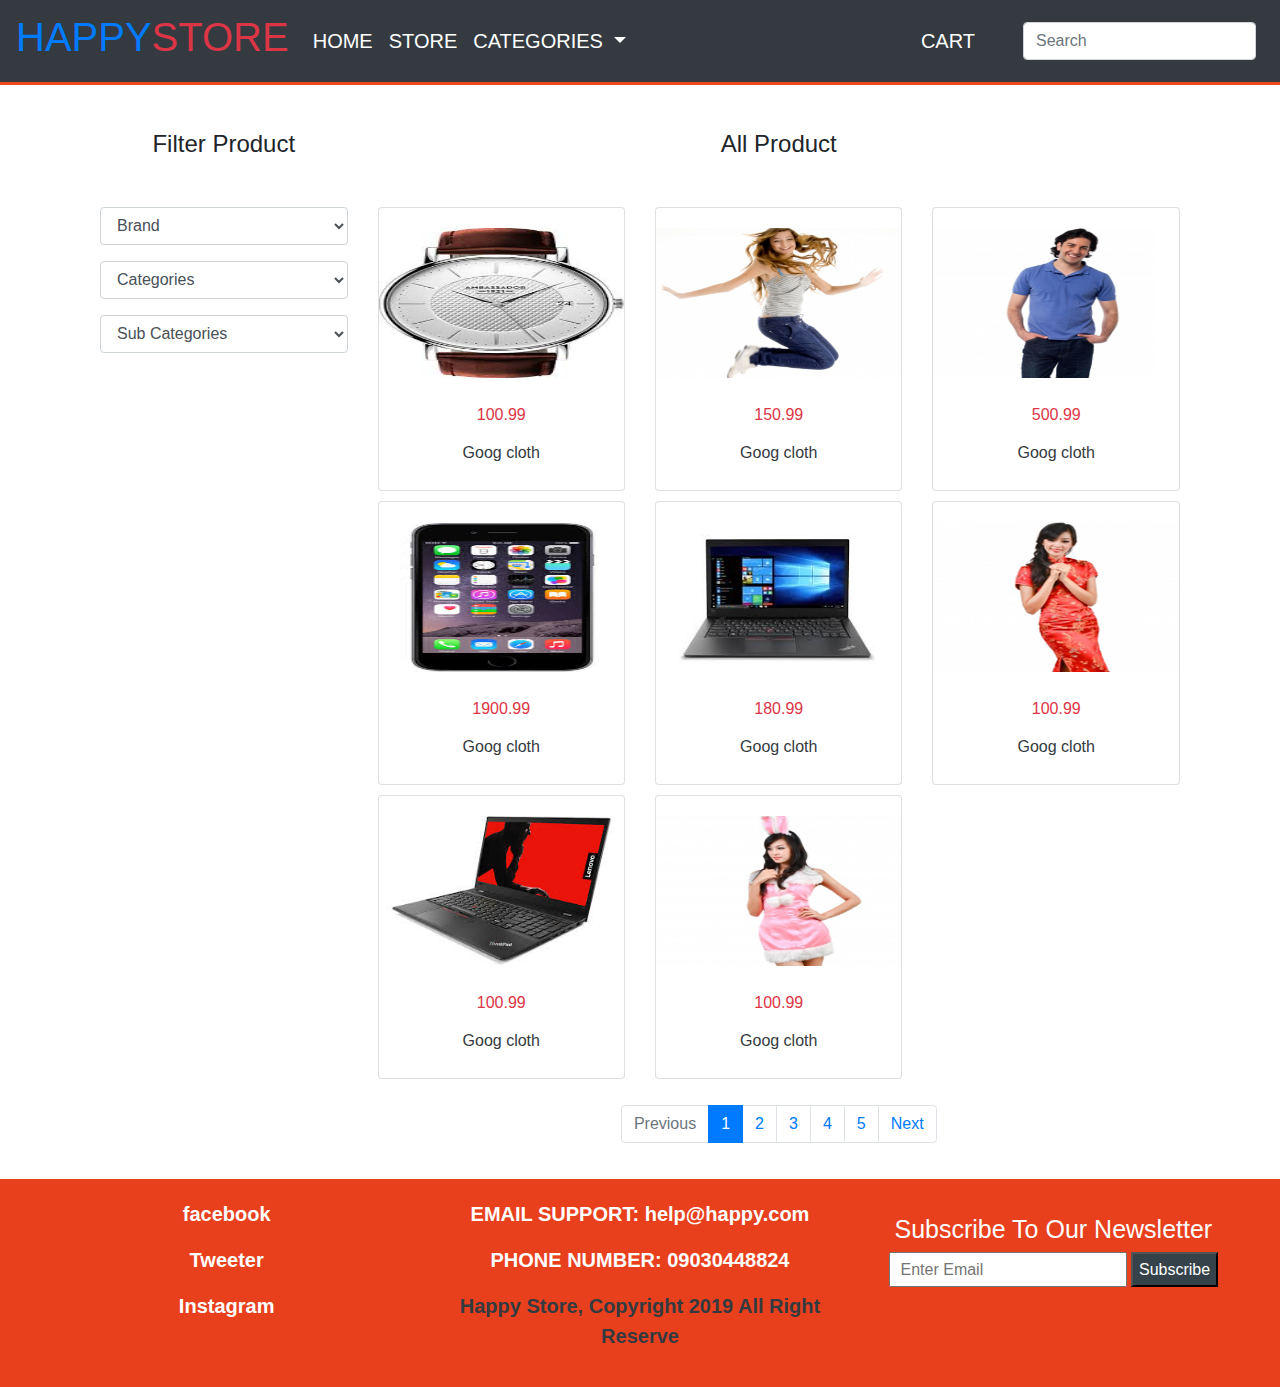
<file: store.html>
<!DOCTYPE html>
<html lang="en">
<head>
    <meta charset="UTF-8">
    <meta name="viewport" content="width=device-width, initial-scale=1.0">
    <meta http-equiv="X-UA-Compatible" content="ie=edge">
    <link rel="stylesheet" href="includes/css/bootstrap.min.css">
    <link rel="stylesheet" href="includes/css/main.css">
    <link rel="stylesheet" href="https://use.fontawesome.com/releases/v5.7.2/css/all.css" integrity="sha384-fnmOCqbTlWIlj8LyTjo7mOUStjsKC4pOpQbqyi7RrhN7udi9RwhKkMHpvLbHG9Sr" crossorigin="anonymous">
    <title>Happy Store</title>
</head>
<body>
   
    <!-- Navbar Section -->
    <section id="navborder">
        <div>
            <nav class="navbar navbar-expand-lg navbar-light bg-dark fixed-top ">
                <a class="navbar-brand" href="#"><h1 class="text-primary">HAPPY<span class="text-danger">STORE</span></h1></a>
                <button class="navbar-toggler" type="button" data-toggle="collapse" data-target="#navbarSupportedContent" aria-controls="navbarSupportedContent" aria-expanded="false" aria-label="Toggle navigation">
                  <span class="navbar-toggler-icon"></span>
                </button>
              
                <div class="collapse navbar-collapse" id="navbarSupportedContent">
                  <ul class="navbar-nav mr-auto" id="mr-auto">
                    <li class="nav-item active">
                      <a class="nav-link" href="index.html">HOME <span class="sr-only">(current)</span></a>
                    </li>
                    <li class="nav-item">
                      <a class="nav-link" href="store.html">STORE</a>
                    </li>
                    <li class="nav-item dropdown">
                      <a class="nav-link dropdown-toggle" href="#" id="navbarDropdown" role="button" data-toggle="dropdown" aria-haspopup="true" aria-expanded="false">
                        CATEGORIES
                      </a>
                      <div class="dropdown-menu" aria-labelledby="navbarDropdown">
                        <a class="dropdown-item" href="#">PHONES&LAPTOPS</a>
                        <a class="dropdown-item" href="#">MENS</a>
                        <a class="dropdown-item" href="#">WOMENS</a>
                        <a class="dropdown-item" href="#">KIDS</a>
                        <a class="dropdown-item" href="#">OTHERS</a>
                        <div class="dropdown-divider"></div>
                        <a class="dropdown-item" href="#">Something else here</a>
                      </div>
                    </li>
                  </ul>

                  
                    
                </div>
                <ul class="navbar-nav mr-auto" id="mr-auto">
                    <li class="nav-item">
                      <a class="nav-link pr-5" href="cart.html"> <span id="cart-red" class="fa fa-cart-plus"></span>CART </a>
                    </li>
                  </ul>
                <form class="form-inline my-2 my-lg-0">
                  <input class="form-control mr-sm-2" type="search" placeholder="Search" aria-label="Search"> 
                </form>
              </div>
            </nav> 
        </div>
    </section>
    <!-- Navbar End Here -->

   <!-- Main Section -->

   <section id="detailmainsection" class="">
    <div class="container">
      <div class="col-md-12">
        <div class="row">
          <div class="col-md-3" id="sidebar">
                      <h4 id="latestproduct" >Filter Product</h4>
                       <form action="" class="mt-5">
                          <div class="form-group">
                              <select name="" id="" class="form-control">
                                   <option value="">Brand</option>
                                   <option value=""></option>
                               </select> 
                           </div>
                            <div class="form-group">
                               <select name="" id="" class="form-control">
                                    <option value="">Categories</option>
                                    <option value=""></option>
                                </select> 
                            </div>
                            <div class="form-group">
                                <select name="" id="" class="form-control">
                                     <option value="">Sub Categories</option>
                                     <option value=""></option>
                                 </select> 
                             </div>
                       </form>
          </div>
          <div class="col-md-9" id="mainbar">
              <h4 id="latestproduct">All Product</h4>
               <div class="row mt-5" id="aling-center">
                  <div class="col-md-4 mb-img">
                      <a href="detail.html">
                        <div class="card">
                          <img id="img" src="includes/images/product/watches/watch4.jpg" class="card-img-top" alt="...">
                          <div class="card-body">
                              <p class="text-danger">100.99</p>
                              <h6 class="text-dark">Goog cloth</h6>
                          </div>
                        </div>
                      </a>
                  </div>
                  <div class="col-md-4 mb-img">
                    <a href="detail.html">
                     <div class="card">
                        <img src="includes/images/product/clothes/product11.jpg" class="card-img-top" alt="...">
                        <div class="card-body">
                            <p class="text-danger">150.99</p>
                            <h6 class="text-dark">Goog cloth</h6>
                        </div>
                      </div>
                    </a>
                  </div>
                  <div class="col-md-4">
                    <a href="detail.html">
                      <div class="card">
                        <img src="includes/images/product/clothes/product12.jpg" class="card-img-top" alt="...">
                        <div class="card-body">
                            <p class="text-danger">500.99</p>
                            <h6 class="text-dark">Goog cloth</h6>
                        </div>
                      </div>
                    </a>
                  </div>
                  <div class="col-md-4">
                    <a href="detail.html">
                      <div class="card">
                        <img src="includes/images/product/phone-laptop/iphone6.jpg" class="card-img-top" alt="...">
                        <div class="card-body">
                            <p class="text-danger">1900.99</p>
                            <h6 class="text-dark">Goog cloth</h6>
                        </div>
                      </div>
                    </a>
                  </div>
                  <div class="col-md-4 mb-img">
                    <a href="detail.html">
                      <div class="card">
                        <img src="includes/images/product/phone-laptop/lap1.jpg" class="card-img-top" alt="...">
                        <div class="card-body">
                            <p class="text-danger">180.99</p>
                            <h6 class="text-dark">Goog cloth</h6>
                        </div>
                      </div>
                    </a>
                  </div>
                  <div class="col-md-4 mb-img">
                    <a href="detail.html">
                      <div class="card">
                        <img src="includes/images/product/clothes/product9.jpg" class="card-img-top" alt="...">
                        <div class="card-body">
                            <p class="text-danger">100.99</p>
                            <h6 class="text-dark">Goog cloth</h6>
                        </div>
                      </div>
                    </a>
                  </div>
                  <div class="col-md-4 mb-img">
                    <a href="detail.html">
                      <div class="card">
                          <img src="includes/images/product/phone-laptop/lap2.jpg" class="card-img-top" alt="...">
                          <div class="card-body">
                              <p class="text-danger">100.99</p>
                              <h6 class="text-dark">Goog cloth</h6>
                          </div>
                      </div>
                    </a>
                  </div>
                  <div class="col-md-4 mb-img">
                    <a href="detail.html">
                      <div class="card">
                        <img src="includes/images/product/clothes/product8.jpg" class="card-img-top" alt="...">
                        <div class="card-body">
                            <p class="text-danger">100.99</p>
                            <h6 class="text-dark">Goog cloth</h6>
                        </div>
                      </div>
                    </a>
                </div>
              </div>
              
                  <ul class="pagination justify-content-center mt-3">
                    <li class="page-item disabled">
                      <a class="page-link" href="#" tabindex="-1" aria-disabled="true">Previous</a>
                    </li>
                    <li class="page-item active"><a class="page-link" href="#">1</a></li>
                    <li class="page-item"><a class="page-link" href="#">2</a></li>
                    <li class="page-item"><a class="page-link" href="#">3</a></li>
                    <li class="page-item"><a class="page-link" href="#">4</a></li>
                    <li class="page-item"><a class="page-link" href="#">5</a></li>

                    <li class="page-item">
                      <a class="page-link" href="#">Next</a>
                    </li>
                  </ul>
            
        </div>
        </div>
      </div>
    </div>
  </section>

<!-- Main Section End Here -->

 <!-- Footer Section -->
 <section class="footer">
  <footer>
      <div class="col-md-12">
          <div class="row">
              <div class="col-md-4" id="social-link">
                      <p>facebook</p>
                      <p>Tweeter</p>
                      <p>Instagram</p>
                  </div>
             <div class="col-md-4" id="copyright">
                 <p class="">EMAIL SUPPORT: <span>help@happy.com</span> </p>
                 <P>PHONE NUMBER: <span>09030448824</span></P>
                 <p class="text-dark">Happy Store, Copyright 2019 All Right Reserve</p>
              </div>

              <div class="col-md-4" id="newletter">
                  <h1>Subscribe To Our Newsletter</h1>
                  <form action="">
                      <input type="email" placeholder="Enter Email">
                      <button type="submit" class="button_1">Subscribe</button>
                  </form>
              </div> 
          </div>
          
      </div>
  </footer>
</section>
<!-- Footer Section End Here -->
    

    <script src="includes/js/jquery-3.3.1.min.js"></script>
    <script src="includes/js/bootstrap.min.js"></script>
</body>
</html>
</file>
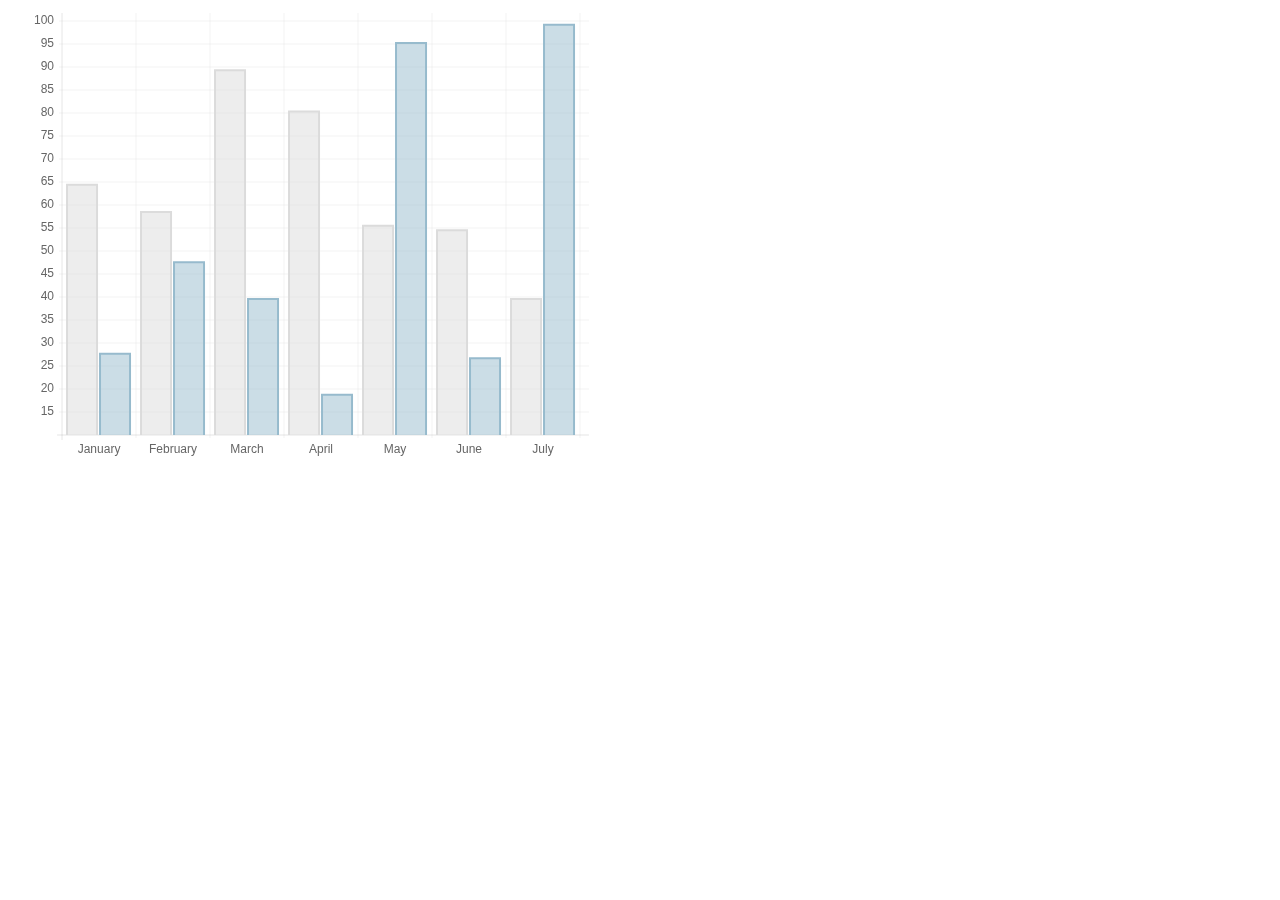
<file: admin/assets/chart-master/samples/bar.html>
<!doctype html>
<html>
	<head>
		<title>Bar Chart</title>
		<script src="../Chart.js"></script>
		<meta name = "viewport" content = "initial-scale = 1, user-scalable = no">
		<style>
			canvas{
			}
		</style>
	</head>
	<body>
		<canvas id="canvas" height="450" width="600"></canvas>


	<script>

		var barChartData = {
			labels : ["January","February","March","April","May","June","July"],
			datasets : [
				{
					fillColor : "rgba(220,220,220,0.5)",
					strokeColor : "rgba(220,220,220,1)",
					data : [65,59,90,81,56,55,40]
				},
				{
					fillColor : "rgba(151,187,205,0.5)",
					strokeColor : "rgba(151,187,205,1)",
					data : [28,48,40,19,96,27,100]
				}
			]
			
		}

	var myLine = new Chart(document.getElementById("canvas").getContext("2d")).Bar(barChartData);
	
	</script>
	</body>
</html>
</file>
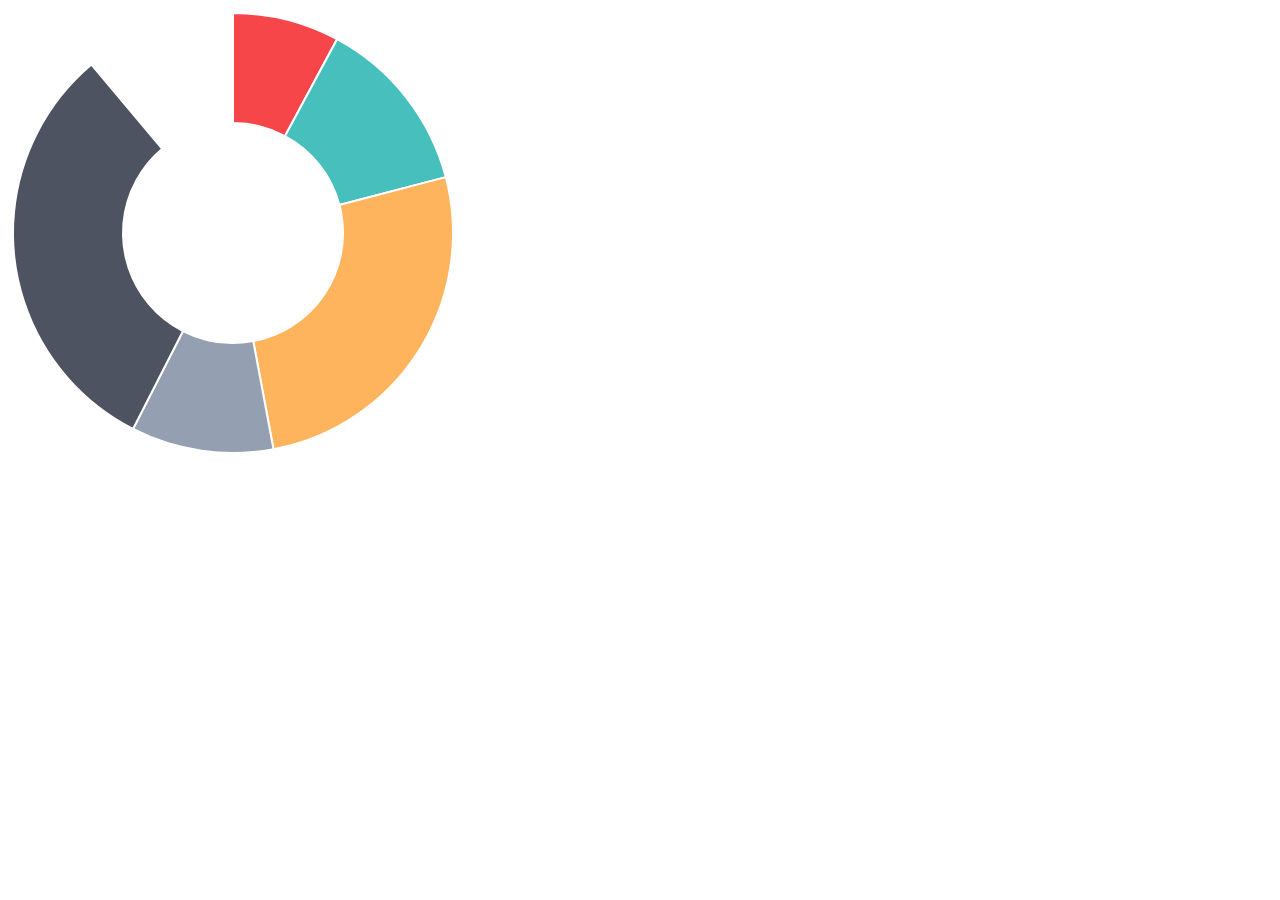
<file: admin/assets/chart-master/samples/doughnut.html>
<!doctype html>
<html>
	<head>
		<title>Doughnut Chart</title>
		<script src="../Chart.js"></script>
		<meta name = "viewport" content = "initial-scale = 1, user-scalable = no">
		<style>
			canvas{
			}
		</style>
	</head>
	<body>
		<canvas id="canvas" height="450" width="450"></canvas>


	<script>

		var doughnutData = [
				{
					value: 30,
					color:"#F7464A"
				},
				{
					value : 50,
					color : "#46BFBD"
				},
				{
					value : 100,
					color : "#FDB45C"
				},
				{
					value : 40,
					color : "#949FB1"
				},
				{
					value : 120,
					color : "#4D5360"
				}
			
			];

	var myDoughnut = new Chart(document.getElementById("canvas").getContext("2d")).Doughnut(doughnutData);
	
	</script>
	</body>
</html>
</file>
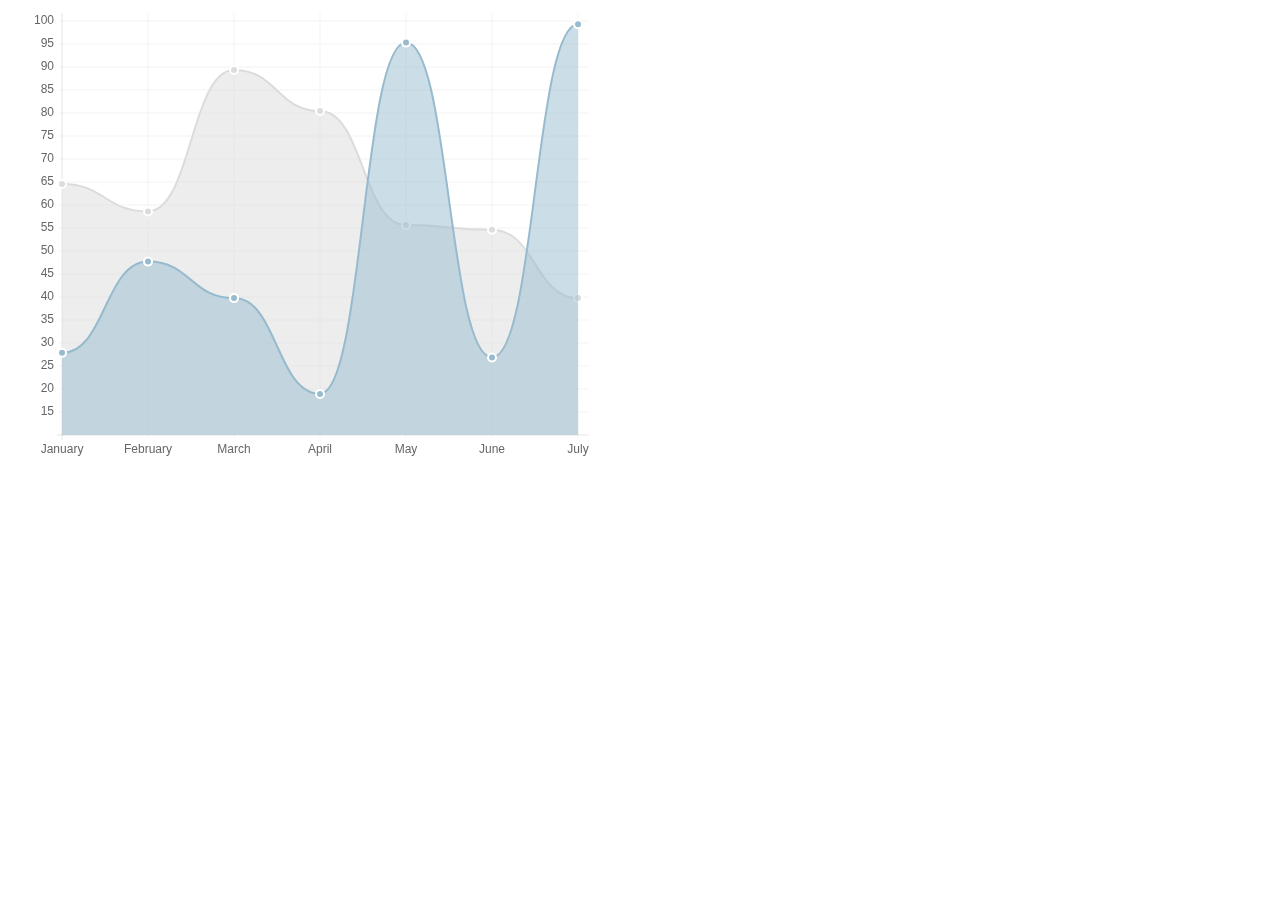
<file: admin/assets/chart-master/samples/line.html>
<!doctype html>
<html>
	<head>
		<title>Line Chart</title>
		<script src="../Chart.js"></script>
		<meta name = "viewport" content = "initial-scale = 1, user-scalable = no">
		<style>
			canvas{
			}
		</style>
	</head>
	<body>
		<canvas id="canvas" height="450" width="600"></canvas>


	<script>

		var lineChartData = {
			labels : ["January","February","March","April","May","June","July"],
			datasets : [
				{
					fillColor : "rgba(220,220,220,0.5)",
					strokeColor : "rgba(220,220,220,1)",
					pointColor : "rgba(220,220,220,1)",
					pointStrokeColor : "#fff",
					data : [65,59,90,81,56,55,40]
				},
				{
					fillColor : "rgba(151,187,205,0.5)",
					strokeColor : "rgba(151,187,205,1)",
					pointColor : "rgba(151,187,205,1)",
					pointStrokeColor : "#fff",
					data : [28,48,40,19,96,27,100]
				}
			]
			
		}

	var myLine = new Chart(document.getElementById("canvas").getContext("2d")).Line(lineChartData);
	
	</script>
	</body>
</html>
</file>
<file: includes/css/main.css>
/* Navbar Section */
#mr-auto li{
    font-size: 20px;
}

#cart-red{
    color: #e8401d;
}

nav{
    border-bottom: #eb491d 3px solid;
    background: #35424a;
}

#mr-auto a{
    color: #ffffff;
}

#navborder .dropdown-item{
    color: #000000;
}

/* Slideshow Section */
#bg-img img{

    position: relative;
    width: 100%;
    height: 400px;
    margin-top: 100px;
}

#bg-img {

    margin-top: 90px;
    
}


/* Main Section */
#latestproduct{
    text-align: center;
}

#detailmainsection{
    padding-top: 130px;
}

#mainbar img{
    width: 100%;
    margin-bottom: 5px;
    height: 150px;
    margin-top: 20px;

}
.mb-img{
    margin-bottom: 10px;
}

#mainbar .img-p{
    text-align: center;
}
#mainbar  a{
    text-decoration: none;
}

.img-p{
    margin-bottom: 10px;
}
#aling-center{
    text-align: center;
}

#img{
    text-align: center;
}

/* Footer Section */
.footer{
    padding: 20px;
    margin-top: 20px;
    color: #ffffff;
    background-color: #e8401d;
    text-align: center;
}

#social-link p, #copyright p{
    font-size: 20px;
    font-weight: bold
}

#newletter{
    color: #ffffff;
    padding: 15px;
}

#newletter input[type="email"]{
    height: 35px;
    width: 238px;
    padding: 10px;
}

#newletter button{
    height: 35px;
    background: #35424a;
    color: #ffffff
}

#newletter h1{
    font-size: 25px;
}

/* Detail Page */

#detail-img img{
    height: 60px;
}


#big-img img{
    width: 250%;
}

@media(max-width: 775px){
    #big-img img{
        width: 50%;
        text-align: center;
    }

    #detail-img img{
        height: 30px;
        width: 60px;
    }
}

#btn-btn a{
    background: #e8401d;
    padding: 10px 15px 10px 15px;
    color: #ffffff;
    border-radius: 20px;
    text-decoration: none;

}


/* ****** CART SECTION */

#cart-section{
    margin-top: 150px;
    margin-bottom: 100px;
}

#cart-section .checkout input{
    float: right;
    background:#eb491d;
    border-radius: 10px;
    color: #ffffff;
    padding: 10px 15px 10px 15px;
}

#cart-section h5{
    text-align: center;
    letter-spacing: 10px;
    margin-bottom: 20px;
    
}
.action a{
    font-size: 30px;
    color: red;
}

.actionall i{
    font-size: 30px;
    color: red;
}
.actionall a{
    font-size: 25px;
    color:red;
}




.mini-submenu{
    display:none;  
    background-color: rgba(0, 0, 0, 0);  
    border: 1px solid rgba(0, 0, 0, 0.9);
    border-radius: 4px;
    padding: 9px;  
    /*position: relative;*/
    width: 42px;
  
  }
  
  .mini-submenu:hover{
    cursor: pointer;
  }
  
  .mini-submenu .icon-bar {
    border-radius: 1px;
    display: block;
    height: 2px;
    width: 22px;
    margin-top: 3px;
  }
  
  .mini-submenu .icon-bar {
    background-color: #000;
  }
  
  #slide-submenu{
    background: rgba(0, 0, 0, 0.45);
    display: inline-block;
    padding: 0 8px;
    border-radius: 4px;
    cursor: pointer;
  }
</file>
<file: admin/assets/ckeditor/samples/sample.css>
/*
Copyright (c) 2003-2013, CKSource - Frederico Knabben. All rights reserved.
For licensing, see LICENSE.html or http://ckeditor.com/license
*/

html, body, h1, h2, h3, h4, h5, h6, div, span, blockquote, p, address, form, fieldset, img, ul, ol, dl, dt, dd, li, hr, table, td, th, strong, em, sup, sub, dfn, ins, del, q, cite, var, samp, code, kbd, tt, pre
{
	line-height: 1.5em;
}

body
{
	padding: 10px 30px;
}

input, textarea, select, option, optgroup, button, td, th
{
	font-size: 100%;
}

pre, code, kbd, samp, tt
{
	font-family: monospace,monospace;
	font-size: 1em;
}

body {
    width: 960px;
    margin: 0 auto;
}

code
{
	background: #f3f3f3;
	border: 1px solid #ddd;
	padding: 1px 4px;

	-moz-border-radius: 3px;
	-webkit-border-radius: 3px;
	border-radius: 3px;
}

.new
{
	background: #FF7E00;
	border: 1px solid #DA8028;
	color: #fff;
	font-size: 10px;
	font-weight: bold;
	padding: 1px 4px;
	text-shadow: 0 1px 0 #C97626;
	text-transform: uppercase;
	margin: 0 0 0 3px;

	-moz-border-radius: 3px;
	-webkit-border-radius: 3px;
	border-radius: 3px;

	-moz-box-shadow: 0 2px 3px 0 #FFA54E inset;
	-webkit-box-shadow: 0 2px 3px 0 #FFA54E inset;
	box-shadow: 0 2px 3px 0 #FFA54E inset;
}

h1.samples
{
	color: #0782C1;
	font-size: 200%;
	font-weight: normal;
	margin: 0;
	padding: 0;
}

h1.samples a
{
	color: #0782C1;
	text-decoration: none;
	border-bottom: 1px dotted #0782C1;
}

.samples a:hover
{
	border-bottom: 1px dotted #0782C1;
}

h2.samples
{
	color: #000000;
	font-size: 130%;
	margin: 15px 0 0 0;
	padding: 0;
}

p, blockquote, address, form, pre, dl, h1.samples, h2.samples
{
	margin-bottom: 15px;
}

ul.samples
{
	margin-bottom: 15px;
}

.clear
{
	clear: both;
}

fieldset
{
	margin: 0;
	padding: 10px;
}

body, input, textarea
{
	color: #333333;
	font-family: Arial, Helvetica, sans-serif;
}

body
{
	font-size: 75%;
}

a.samples
{
	color: #189DE1;
	text-decoration: none;
}

form
{
	margin: 0;
	padding: 0;
}

pre.samples
{
	background-color: #F7F7F7;
	border: 1px solid #D7D7D7;
	overflow: auto;
	padding: 0.25em;
	white-space: pre-wrap; /* CSS 2.1 */
	word-wrap: break-word; /* IE7 */
	-moz-tab-size: 4;
	-o-tab-size: 4;
	-webkit-tab-size: 4;
	tab-size: 4;
}

#footer
{
	clear: both;
	padding-top: 10px;
}

#footer hr
{
	margin: 10px 0 15px 0;
	height: 1px;
	border: solid 1px gray;
	border-bottom: none;
}

#footer p
{
	margin: 0 10px 10px 10px;
	float: left;
}

#footer #copy
{
	float: right;
}

#outputSample
{
	width: 100%;
	table-layout: fixed;
}

#outputSample thead th
{
	color: #dddddd;
	background-color: #999999;
	padding: 4px;
	white-space: nowrap;
}

#outputSample tbody th
{
	vertical-align: top;
	text-align: left;
}

#outputSample pre
{
	margin: 0;
	padding: 0;
}

.description
{
	border: 1px dotted #B7B7B7;
	margin-bottom: 10px;
	padding: 10px 10px 0;
	overflow: hidden;
}

label
{
	display: block;
	margin-bottom: 6px;
}

/**
 *	CKEditor editables are automatically set with the "cke_editable" class
 *	plus cke_editable_(inline|themed) depending on the editor type.
 */

/* Style a bit the inline editables. */
.cke_editable.cke_editable_inline
{
	cursor: pointer;
}

/* Once an editable element gets focused, the "cke_focus" class is
   added to it, so we can style it differently. */
.cke_editable.cke_editable_inline.cke_focus
{
	box-shadow: inset 0px 0px 20px 3px #ddd, inset 0 0 1px #000;
	outline: none;
	background: #eee;
	cursor: text;
}

/* Avoid pre-formatted overflows inline editable. */
.cke_editable_inline pre
{
	white-space: pre-wrap;
	word-wrap: break-word;
}

/**
 *	Samples index styles.
 */

.twoColumns,
.twoColumnsLeft,
.twoColumnsRight
{
	overflow: hidden;
}

.twoColumnsLeft,
.twoColumnsRight
{
	width: 45%;
}

.twoColumnsLeft
{
	float: left;
}

.twoColumnsRight
{
	float: right;
}

dl.samples
{
	padding: 0 0 0 40px;
}
dl.samples > dt
{
	display: list-item;
	list-style-type: disc;
	list-style-position: outside;
	margin: 0 0 3px;
}
dl.samples > dd
{
	margin: 0 0 3px;
}
.warning
{
    color: #ff0000;
	background-color: #FFCCBA;
    border: 2px dotted #ff0000;
	padding: 15px 10px;
	margin: 10px 0;
}

/* Used on inline samples */

blockquote
{
	font-style: italic;
	font-family: Georgia, Times, "Times New Roman", serif;
	padding: 2px 0;
	border-style: solid;
	border-color: #ccc;
	border-width: 0;
}

.cke_contents_ltr blockquote
{
	padding-left: 20px;
	padding-right: 8px;
	border-left-width: 5px;
}

.cke_contents_rtl blockquote
{
	padding-left: 8px;
	padding-right: 20px;
	border-right-width: 5px;
}

img.right {
    border: 1px solid #ccc;
    float: right;
    margin-left: 15px;
    padding: 5px;
}

img.left {
    border: 1px solid #ccc;
    float: left;
    margin-right: 15px;
    padding: 5px;
}
</file>
<file: admin/assets/jquery-easy-pie-chart/examples/style.css>
body {
    font: 13px/1.4 'Helvetica Neue', 'Helvetica','Arial', sans-serif;
    color: #333;
}

.container {
    width: 520px;
    margin: auto;
}

h1 {
    border-bottom: 1px solid #d9d9d9;
}

a {
    color: #be2221;
    text-decoration: none;
}

.chart {
    float: left;
    margin: 10px;
}

.percentage,
.label {
    text-align: center;
    color: #333;
    font-weight: 100;
    font-size: 1.2em;
    margin-bottom: 0.3em;
}

.credits {
    padding-top: 0.5em;
    clear: both;
    color: #999;
}

.credits a {
    color: #333;
}

.dark {
    background: #333;
}

.dark .percentage-light,
.dark .label {
    text-align: center;
    color: #999;
    font-weight: 100;
    font-size: 1.2em;
    margin-bottom: 0.3em;
}


.button {
  -webkit-box-shadow: inset 0 0 1px #000, inset 0 1px 0 1px rgba(255,255,255,0.2), 0 1px 1px -1px rgba(0, 0, 0, .5);
  -moz-box-shadow: inset 0 0 1px #000, inset 0 1px 0 1px rgba(255,255,255,0.2), 0 1px 1px -1px rgba(0, 0, 0, .5);
  box-shadow: inset 0 0 1px #000, inset 0 1px 0 1px rgba(255,255,255,0.2), 0 1px 1px -1px rgba(0, 0, 0, .5);
  -webkit-border-radius: 3px;
  -moz-border-radius: 3px;
  border-radius: 3px;
  padding: 6px 20px;
  font-weight: bold;
  text-transform: uppercase;
  display: block;
  margin: auto;
  max-width: 200px;
  text-align: center;
  background-color: #5c5c5c;
  background-image: -moz-linear-gradient(top, #666666, #4d4d4d);
  background-image: -ms-linear-gradient(top, #666666, #4d4d4d);
  background-image: -webkit-gradient(linear, 0 0, 0 100%, from(#666666), to(#4d4d4d));
  background-image: -webkit-linear-gradient(top, #666666, #4d4d4d);
  background-image: -o-linear-gradient(top, #666666, #4d4d4d);
  background-image: linear-gradient(top, #666666, #4d4d4d);
  background-repeat: repeat-x;
  filter: progid:DXImageTransform.Microsoft.gradient(startColorstr='#666666', endColorstr='#4d4d4d', GradientType=0);
  color: #ffffff;
  text-shadow: 0 1px 1px #333333;
}
.button:hover {
  color: #ffffff;
  text-decoration: none;
  background-color: #616161;
  background-image: -moz-linear-gradient(top, #6b6b6b, #525252);
  background-image: -ms-linear-gradient(top, #6b6b6b, #525252);
  background-image: -webkit-gradient(linear, 0 0, 0 100%, from(#6b6b6b), to(#525252));
  background-image: -webkit-linear-gradient(top, #6b6b6b, #525252);
  background-image: -o-linear-gradient(top, #6b6b6b, #525252);
  background-image: linear-gradient(top, #6b6b6b, #525252);
  background-repeat: repeat-x;
  filter: progid:DXImageTransform.Microsoft.gradient(startColorstr='#6b6b6b', endColorstr='#525252', GradientType=0);
}
.button:active {
  background-color: #575757;
  background-image: -moz-linear-gradient(top, #616161, #474747);
  background-image: -ms-linear-gradient(top, #616161, #474747);
  background-image: -webkit-gradient(linear, 0 0, 0 100%, from(#616161), to(#474747));
  background-image: -webkit-linear-gradient(top, #616161, #474747);
  background-image: -o-linear-gradient(top, #616161, #474747);
  background-image: linear-gradient(top, #616161, #474747);
  background-repeat: repeat-x;
  filter: progid:DXImageTransform.Microsoft.gradient(startColorstr='#616161', endColorstr='#474747', GradientType=0);
  -webkit-transform: translate(0, 1px);
  -moz-transform: translate(0, 1px);
  -ms-transform: translate(0, 1px);
  -o-transform: translate(0, 1px);
  transform: translate(0, 1px);
}
.button:disabled {
  background-color: #dddddd;
  background-image: -moz-linear-gradient(top, #e7e7e7, #cdcdcd);
  background-image: -ms-linear-gradient(top, #e7e7e7, #cdcdcd);
  background-image: -webkit-gradient(linear, 0 0, 0 100%, from(#e7e7e7), to(#cdcdcd));
  background-image: -webkit-linear-gradient(top, #e7e7e7, #cdcdcd);
  background-image: -o-linear-gradient(top, #e7e7e7, #cdcdcd);
  background-image: linear-gradient(top, #e7e7e7, #cdcdcd);
  background-repeat: repeat-x;
  filter: progid:DXImageTransform.Microsoft.gradient(startColorstr='#e7e7e7', endColorstr='#cdcdcd', GradientType=0);
  color: #939393;
  text-shadow: 0 1px 1px #fff;
}

@media screen and (max-device-width: 480px) {
  .container{
    width: 100%;
  }
}
</file>
